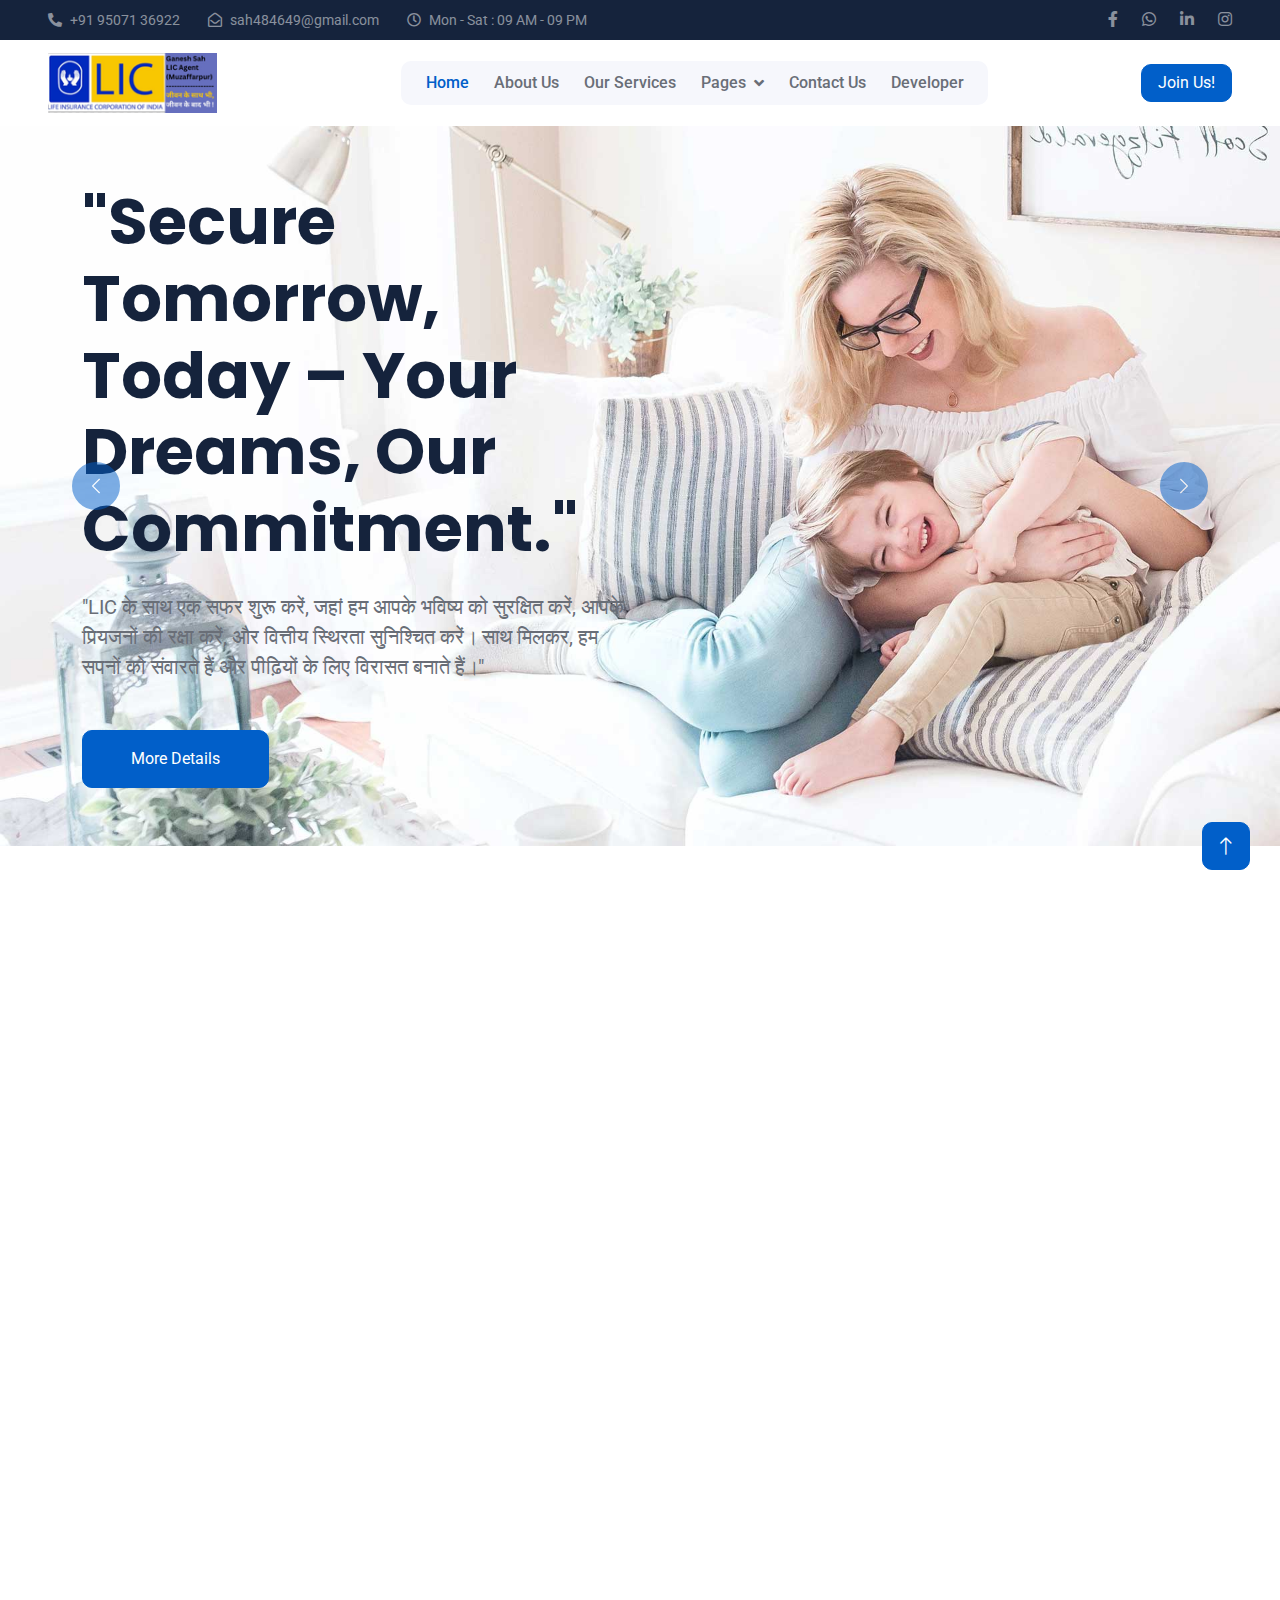
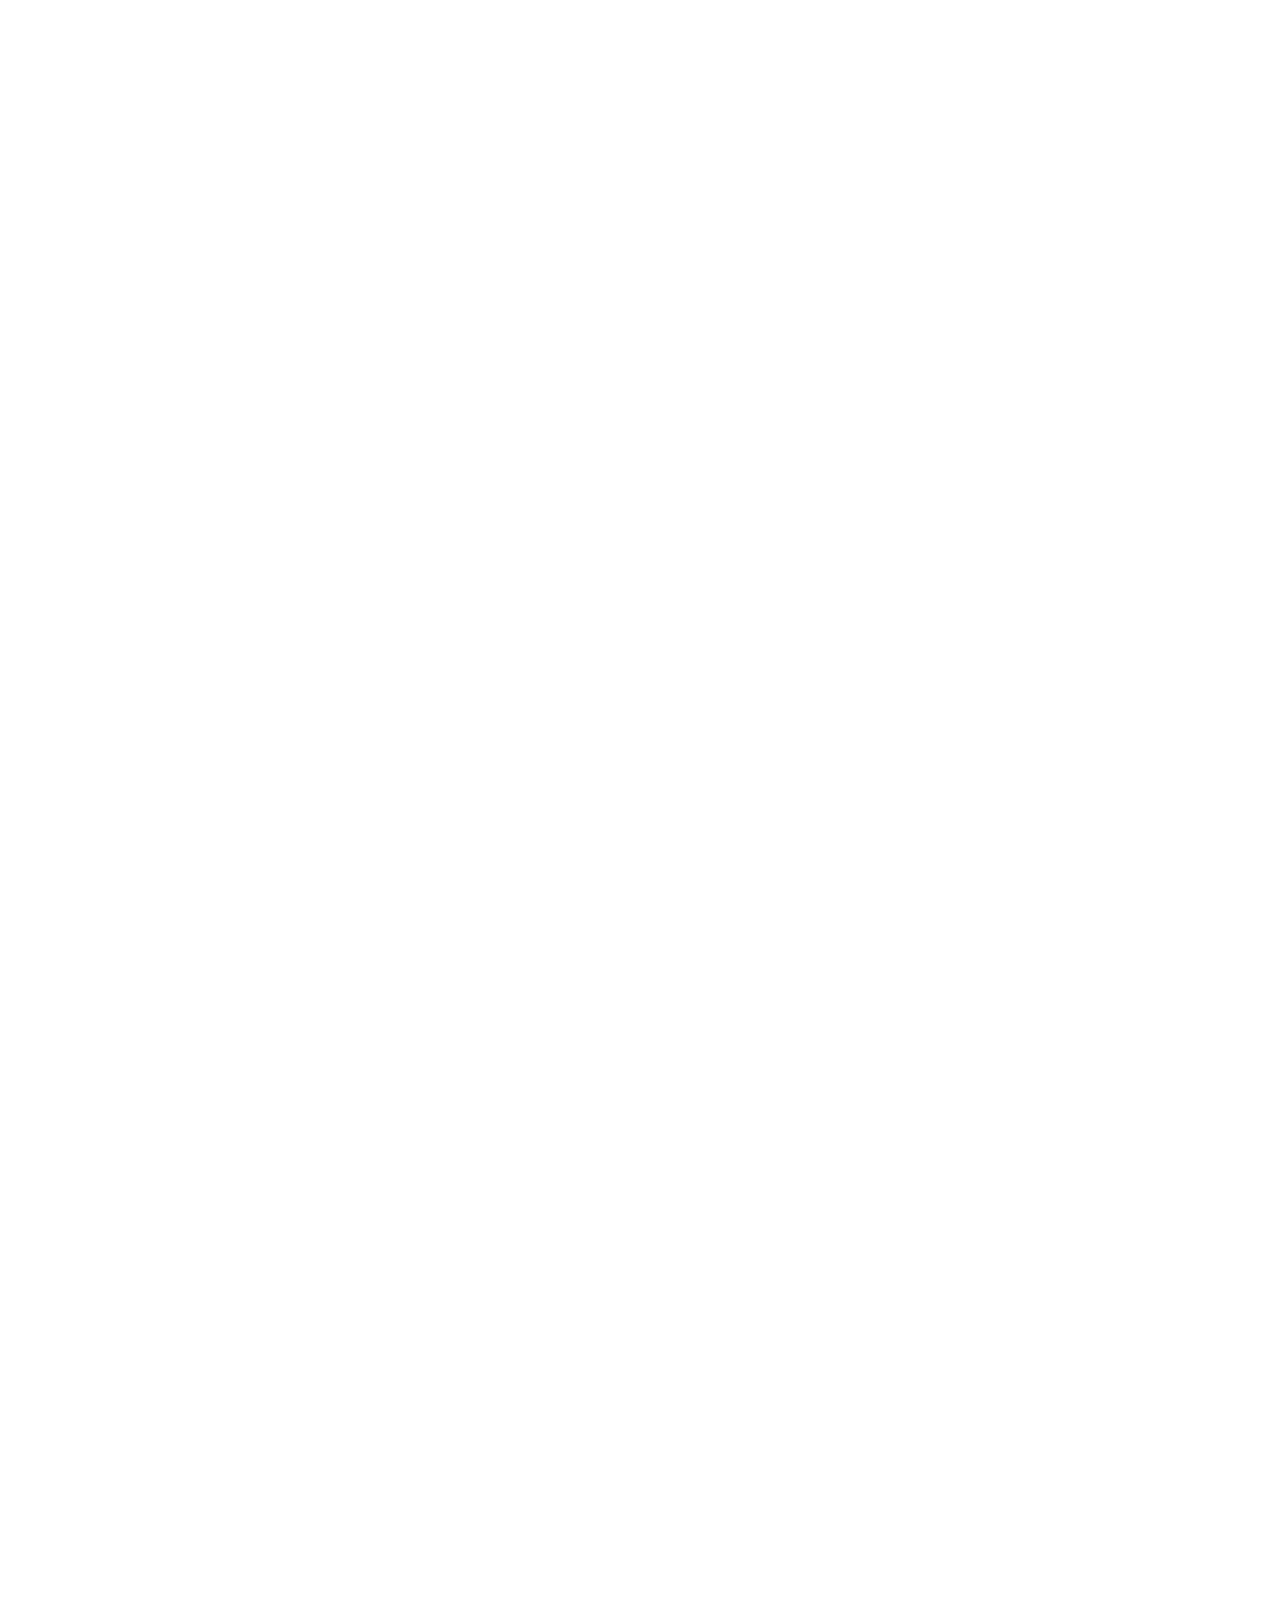
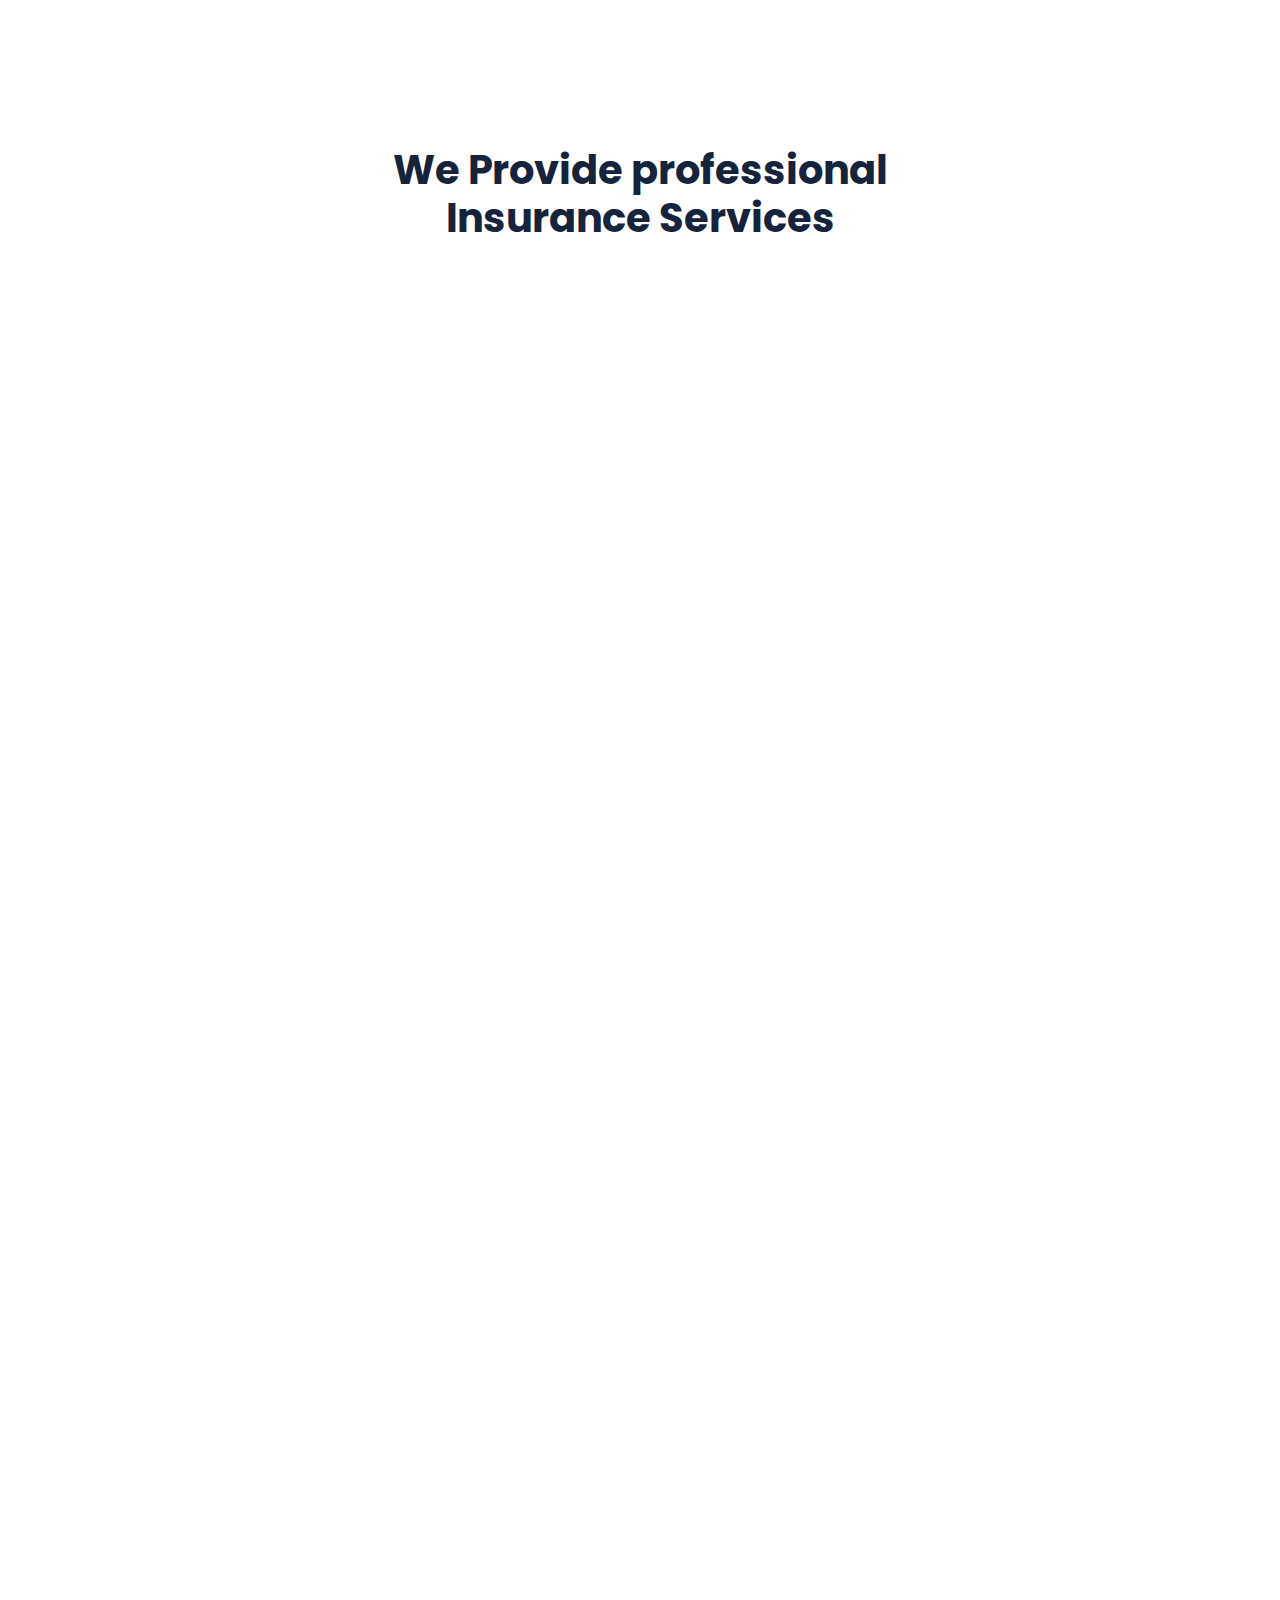
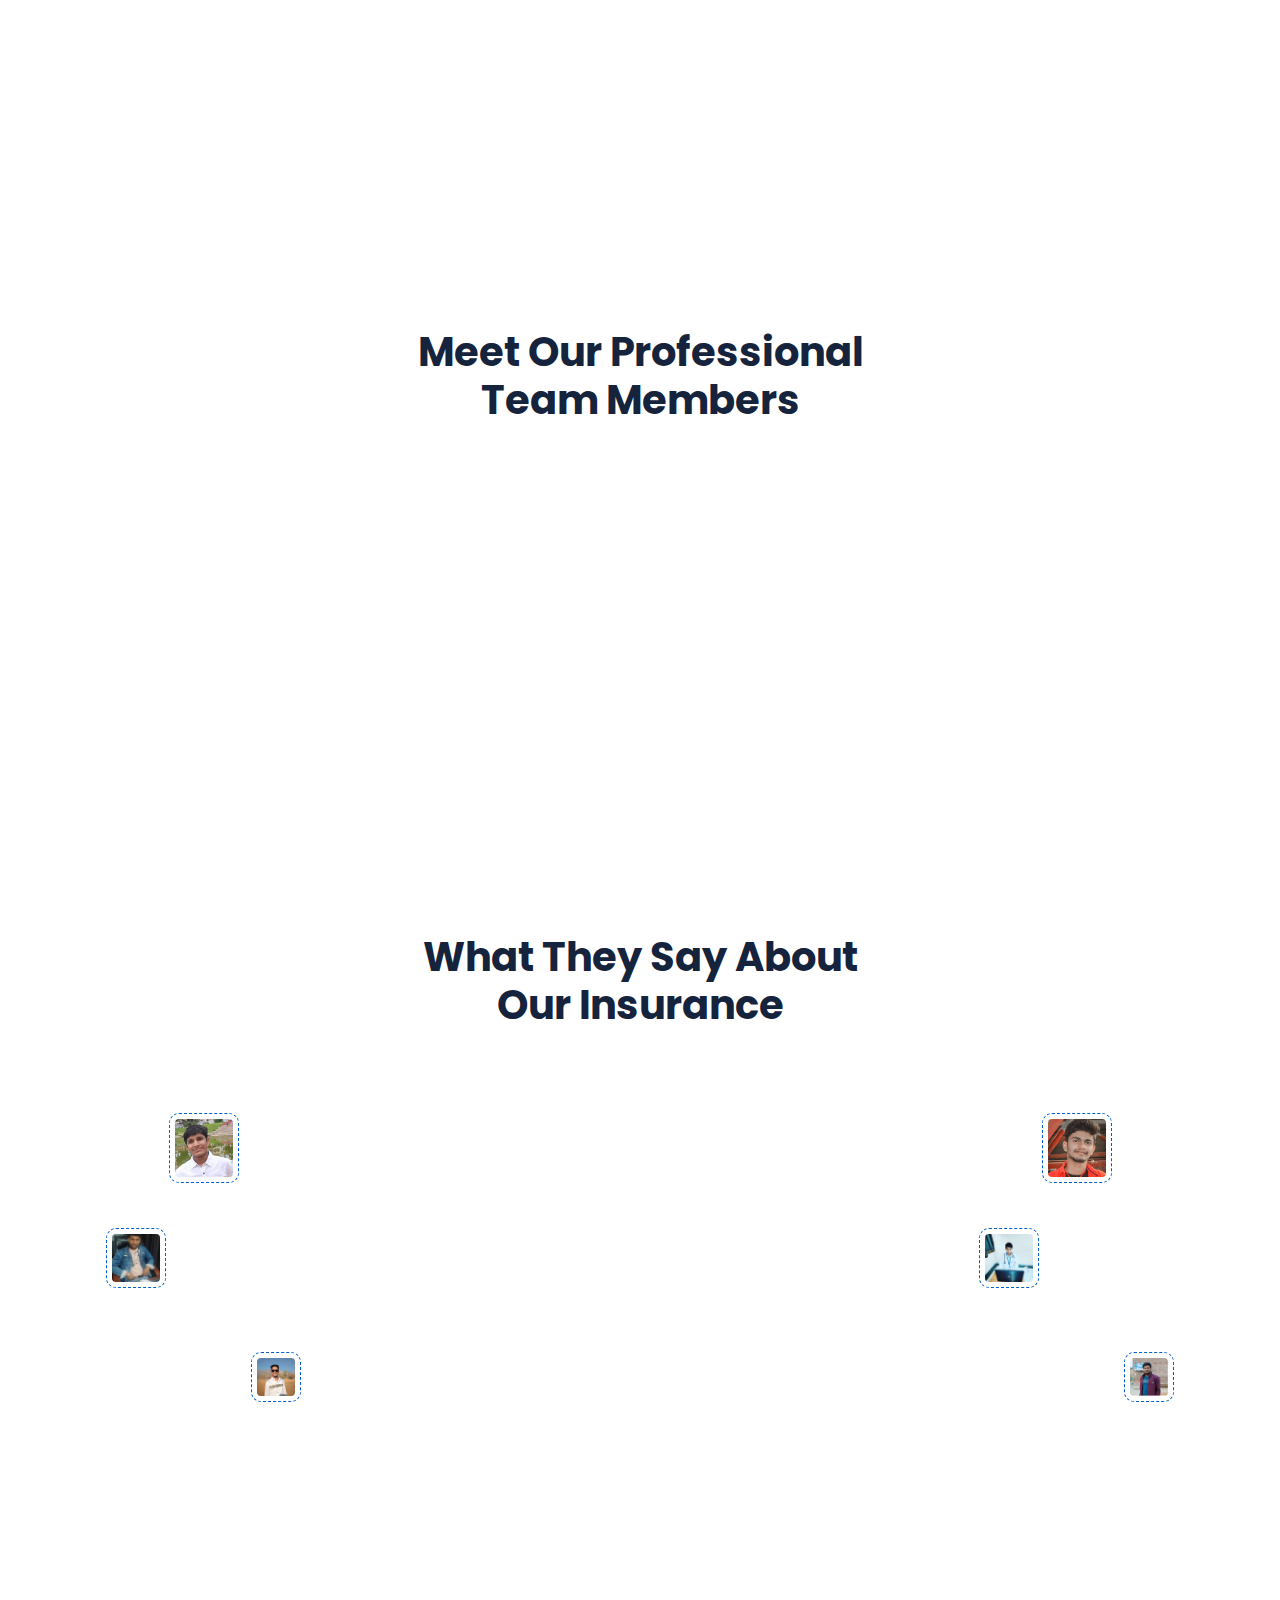
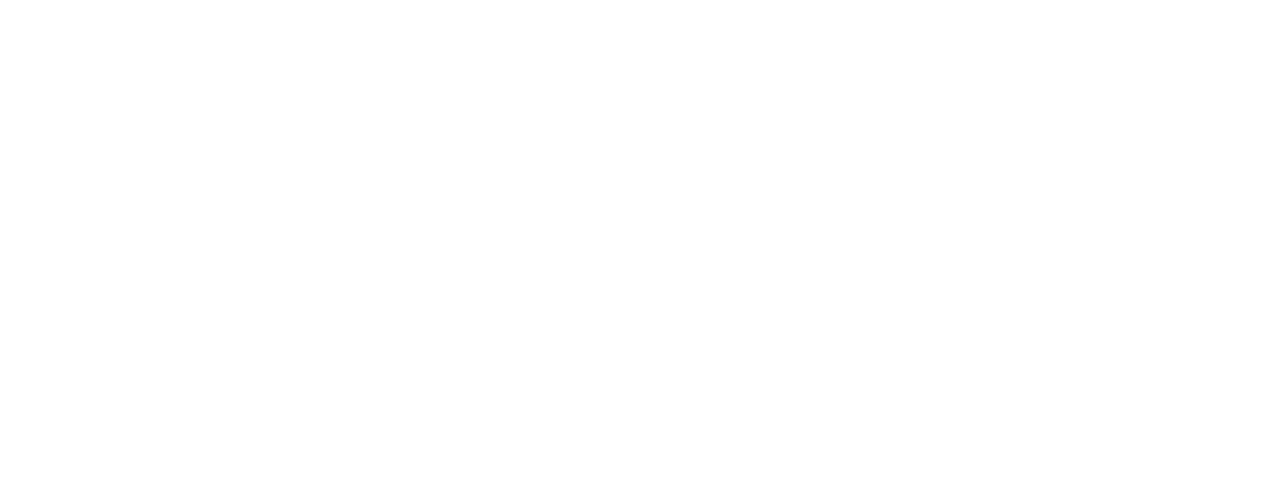
<file: index.html>
<!DOCTYPE html>
<html lang="en">
  <head>
    <meta charset="utf-8" />
    <title>LIC - Ganesh Sah</title>
    <link rel="icon" href="img/sah.png">
    <meta content="width=device-width, initial-scale=1.0" name="viewport" />
    <meta content="" name="keywords" />
    <meta content="" name="description" />

    <!-- Favicon -->
    <link href="img/favicon.ico" rel="icon" />

    <!-- Google Web Fonts -->
    <link rel="preconnect" href="https://fonts.googleapis.com" />
    <link rel="preconnect" href="https://fonts.gstatic.com" crossorigin />
    <link
      href="https://fonts.googleapis.com/css2?family=Roboto:wght@400;500&family=Poppins:wght@600;700&display=swap"
      rel="stylesheet"
    />

    <!-- Icon Font Stylesheet -->
    <link
      href="https://cdnjs.cloudflare.com/ajax/libs/font-awesome/5.10.0/css/all.min.css"
      rel="stylesheet"
    />
    <link
      href="https://cdn.jsdelivr.net/npm/bootstrap-icons@1.4.1/font/bootstrap-icons.css"
      rel="stylesheet"
    />

    <!-- Libraries Stylesheet -->
    <link href="lib/animate/animate.min.css" rel="stylesheet" />
    <link href="lib/owlcarousel/assets/owl.carousel.min.css" rel="stylesheet" />

    <!-- Customized Bootstrap Stylesheet -->
    <link href="css/bootstrap.min.css" rel="stylesheet" />

    <!-- Template Stylesheet -->
    <link href="css/style.css" rel="stylesheet" />
  </head>

  <body>
    <!-- Spinner Start -->
    <div
      id="spinner"
      class="show bg-white position-fixed translate-middle w-100 vh-100 top-50 start-50 d-flex align-items-center justify-content-center"
    >
      <div class="spinner-grow text-primary" role="status"></div>
    </div>
    <!-- Spinner End -->

    <!-- Topbar Start -->
    <div
      class="container-fluid bg-dark text-white-50 py-2 px-0 d-none d-lg-block"
    >
      <div class="row gx-0 align-items-center">
        <div class="col-lg-7 px-5 text-start">
          <div class="h-100 d-inline-flex align-items-center me-4">
            <small class="fa fa-phone-alt me-2"></small>
            <small>+91 95071 36922</small>
          </div>
          <div class="h-100 d-inline-flex align-items-center me-4">
            <small class="far fa-envelope-open me-2"></small>
            <small>sah484649@gmail.com</small>
          </div>
          <div class="h-100 d-inline-flex align-items-center me-4">
            <small class="far fa-clock me-2"></small>
            <small>Mon - Sat : 09 AM - 09 PM</small>
          </div>
        </div>
        <div class="col-lg-5 px-5 text-end">
          <div class="h-100 d-inline-flex align-items-center">
            <a class="text-white-50 ms-4" href="https://www.facebook.com/profile.php?id=100067825811943"
              ><i class="fab fa-facebook-f"></i
            ></a>
            <a class="text-white-50 ms-4" href="https://wa.link/1vqtf3"
              ><i class="fab fa-whatsapp"></i
            ></a>
            <a class="text-white-50 ms-4" href="https://wa.link/1vqtf3"
              ><i class="fab fa-linkedin-in"></i
            ></a>
            <a class="text-white-50 ms-4" href="https://www.instagram.com/ganeshsahadviser/"
              ><i class="fab fa-instagram"></i
            ></a>
          </div>
        </div>
      </div>
    </div>
    <!-- Topbar End -->

    <!-- Navbar Start -->
    <nav
      class="navbar navbar-expand-lg bg-white navbar-light sticky-top px-4 px-lg-5"
    >
      <a href="index.html" class="navbar-brand d-flex align-items-center">
        <h1 class="m-0">
          <img
            class="img-fluid me-3"
            src="img/icon/lic.png"
            alt=""
          />
        </h1>
      </a>
      <button
        type="button"
        class="navbar-toggler"
        data-bs-toggle="collapse"
        data-bs-target="#navbarCollapse"
      >
        <span class="navbar-toggler-icon"></span>
      </button>
      <div class="collapse navbar-collapse" id="navbarCollapse">
        <div class="navbar-nav mx-auto bg-light rounded pe-4 py-3 py-lg-0">
          <a href="index.html" class="nav-item nav-link active">Home</a>
          <a href="about.html" class="nav-item nav-link">About Us</a>
          <a href="service.html" class="nav-item nav-link">Our Services</a>
          <div class="nav-item dropdown">
            <a
              href="#"
              class="nav-link dropdown-toggle"
              data-bs-toggle="dropdown"
              >Pages</a
            >
            <div class="dropdown-menu bg-light border-0 m-0">
              <a href="feature.html" class="dropdown-item">Features</a>
              <a href="appointment.html" class="dropdown-item">Appointment</a>
              <a href="team.html" class="dropdown-item">Team Members</a>
              <a href="testimonial.html" class="dropdown-item">Testimonial</a>
              <a href="404.html" class="dropdown-item">404 Page</a>
            </div>
          </div>
          <a href="contact.html" class="nav-item nav-link">Contact Us</a>
          <a href="developer.html" class="nav-item nav-link">Developer</a>
        </div>
      </div>
      <a href="" class="btn btn-primary px-3 d-none d-lg-block">Join Us!</a>
    </nav>
    <!-- Navbar End -->

    <!-- Carousel Start -->
    <div class="container-fluid p-0 mb-5 wow fadeIn" data-wow-delay="0.1s">
      <div id="header-carousel" class="carousel slide" data-bs-ride="carousel">
        <div class="carousel-inner">
          <div class="carousel-item active">
            <img class="w-100" src="img/carousel-1.jpg" alt="Image" />
            <div class="carousel-caption">
              <div class="container">
                <div class="row">
                  <div class="col-12 col-lg-6">
                    <h1 class="display-3 text-dark mb-4 animated slideInDown">
                      "Secure Tomorrow, Today – Your Dreams, Our Commitment."
                    </h1>
                    <p class="fs-5 text-body mb-5">
                      "LIC के साथ एक सफर शुरू करें, जहां हम आपके भविष्य को सुरक्षित करें, 
                      आपके प्रियजनों की रक्षा करें, और वित्तीय स्थिरता सुनिश्चित करें। साथ मिलकर, 
                      हम सपनों को संवारते हैं और पीढ़ियों के लिए विरासत बनाते हैं।"
                    </p>
                    <a href="https://licindia.in/hi/know-your-life-insurance" class="btn btn-primary py-3 px-5"
                      >More Details</a
                    >
                  </div>
                </div>
              </div>
            </div>
          </div>
          <div class="carousel-item">
            <img class="w-100" src="img/carousel-2.jpg" alt="Image" />
            <div class="carousel-caption">
              <div class="container">
                <div class="row">
                  <div class="col-12 col-lg-6">
                    <h1 class="display-3 text-dark mb-4 animated slideInDown">
                      "Secure Tomorrow, Today – Your Dreams, Our Commitment."
                    </h1>
                    <p class="fs-5 text-body mb-5">
                      "LIC के साथ एक सफर शुरू करें, जहां हम आपके भविष्य को सुरक्षित करें, 
                      आपके प्रियजनों की रक्षा करें, और वित्तीय स्थिरता सुनिश्चित करें। साथ मिलकर, 
                      हम सपनों को संवारते हैं और पीढ़ियों के लिए विरासत बनाते हैं।"
                    </p>
                    <a href="https://licindia.in/hi/know-your-life-insurance" class="btn btn-primary py-3 px-5"
                      >More Details</a
                    >
                  </div>
                </div>
              </div>
            </div>
          </div>
          <div class="carousel-item">
            <img class="w-100" src="img/carousel-3.png" alt="Image" />
            <div class="carousel-caption">
              <div class="container">
                <div class="row">
                  <div class="col-12 col-lg-6">
                    <h1 class="display-3 text-dark mb-4 animated slideInDown">
                      "Secure Tomorrow, Today – Your Dreams, Our Commitment."
                    </h1>
                    <p class="fs-5 text-body mb-5">
                      "LIC के साथ एक सफर शुरू करें, जहां हम आपके भविष्य को सुरक्षित करें, 
                      आपके प्रियजनों की रक्षा करें, और वित्तीय स्थिरता सुनिश्चित करें। साथ मिलकर, 
                      हम सपनों को संवारते हैं और पीढ़ियों के लिए विरासत बनाते हैं।"
                    </p>
                    <a href="https://licindia.in/hi/know-your-life-insurance" class="btn btn-primary py-3 px-5"
                      >More Details</a
                    >
                  </div>
                </div>
              </div>
            </div>
          </div>
          <div class="carousel-item">
            <img class="w-100" src="img/carousel-4.png" alt="Image" />
            <div class="carousel-caption">
              <div class="container">
                <div class="row">
                  <div class="col-12 col-lg-6">
                    <h1 class="display-3 text-dark mb-4 animated slideInDown">
                      "Secure Tomorrow, Today – Your Dreams, Our Commitment."
                    </h1>
                    <p class="fs-5 text-body mb-5">
                      "LIC के साथ एक सफर शुरू करें, जहां हम आपके भविष्य को सुरक्षित करें, 
                      आपके प्रियजनों की रक्षा करें, और वित्तीय स्थिरता सुनिश्चित करें। साथ मिलकर, 
                      हम सपनों को संवारते हैं और पीढ़ियों के लिए विरासत बनाते हैं।"
                    </p>
                    <a href="https://licindia.in/hi/know-your-life-insurance" class="btn btn-primary py-3 px-5"
                      >More Details</a
                    >
                  </div>
                </div>
              </div>
            </div>
          </div>
          <div class="carousel-item">
            <img class="w-100" src="img/carousel-5.png" alt="Image" />
            <div class="carousel-caption">
              <div class="container">
                <div class="row">
                  <div class="col-12 col-lg-6">
                    <h1 class="display-3 text-dark mb-4 animated slideInDown">
                      "Secure Tomorrow, Today – Your Dreams, Our Commitment."
                    </h1>
                    <p class="fs-5 text-body mb-5">
                      "LIC के साथ एक सफर शुरू करें, जहां हम आपके भविष्य को सुरक्षित करें, 
                      आपके प्रियजनों की रक्षा करें, और वित्तीय स्थिरता सुनिश्चित करें। साथ मिलकर, 
                      हम सपनों को संवारते हैं और पीढ़ियों के लिए विरासत बनाते हैं।"
                    </p>
                    <a href="https://licindia.in/hi/know-your-life-insurance" class="btn btn-primary py-3 px-5"
                      >More Details</a
                    >
                  </div>
                </div>
              </div>
            </div>
          </div>
        </div>
        <button
          class="carousel-control-prev"
          type="button"
          data-bs-target="#header-carousel"
          data-bs-slide="prev"
        >
          <span class="carousel-control-prev-icon" aria-hidden="true"></span>
          <span class="visually-hidden">Previous</span>
        </button>
        <button
          class="carousel-control-next"
          type="button"
          data-bs-target="#header-carousel"
          data-bs-slide="next"
        >
          <span class="carousel-control-next-icon" aria-hidden="true"></span>
          <span class="visually-hidden">Next</span>
        </button>
      </div>
    </div>
    <!-- Carousel End -->

    <!-- About Start -->
    <div class="container-xxl py-5">
      <div class="container">
        <div class="row g-5">
          <div class="col-lg-6 wow fadeInUp" data-wow-delay="0.1s">
            <div
              class="position-relative overflow-hidden rounded ps-5 pt-5 h-100"
              style="min-height: 400px"
            >
              <img
                class="position-absolute w-100 h-150"
                src="img/licjii.jpeg"
                alt=""
                style="object-fit: cover"
              />
            </div>
          </div>
          <div class="col-lg-6 wow fadeInUp" data-wow-delay="0.5s">
            <div class="h-100">
              <h1 class="display-6 mb-5">
                "हम यहां हैं, आपके साथ सुरक्षा की खोज में मदद करने के लिए। आपके भविष्य को सुरक्षित करना ही हमारा संकल्प है।"
              </h1>
              <p class="fs-5 text-primary mb-4">
                "LIC के साथ एक नया सफर शुरू करें, जहां हम आपके भविष्य को न केवल सुरक्षित करें, बल्कि उसे उज्जवल और स्थिर बनाएं। 
                आपके प्रियजनों की सुरक्षा हमारी प्राथमिकता है, और वित्तीय स्थिरता की दिशा में हर कदम पर हम आपके साथ हैं। जीवन के हर मोड़ पर, 
                आपके सपनों को साकार करने और एक ऐसी विरासत बनाने में हम आपका सहयोग करेंगे, जो आने वाली पीढ़ियों तक कायम रहे। 
                LIC – आपका भरोसेमंद साथी, आज और हमेशा।"
              </p>
              <div class="row g-4 mb-4">
                <div class="col-sm-6">
                  <div class="d-flex align-items-center">
                    <img
                      class="flex-shrink-0 me-3"
                      src="img/icon/icon-04-primary.png"
                      alt=""
                    />
                    <h5 class="mb-0">Flexible Insurance Plans</h5>
                  </div>
                </div>
                <div class="col-sm-6">
                  <div class="d-flex align-items-center">
                    <img
                      class="flex-shrink-0 me-3"
                      src="img/icon/icon-03-primary.png"
                      alt=""
                    />
                    <h5 class="mb-0">Money Back Guarantee</h5>
                  </div>
                </div>
              </div>
              <p class="mb-4">
                "लचीलें बीमा योजनाएँ और मनी बैक गारंटी – LIC के साथ सुरक्षित भविष्य बनाएं। 
                आपकी जरूरतों के अनुसार कवरेज चुनें और समय-समय पर धन प्राप्त करें। 
                हम आपके सपनों को साकार करने और वित्तीय स्थिरता सुनिश्चित करने में आपका साथ देंगे। 
                LIC: आपका भरोसेमंद साथी!"
              </p>
              <div class="border-top mt-4 pt-4">
                <div class="d-flex align-items-center">
                  <img
                    class="flex-shrink-0 rounded-circle me-3"
                    src="img/sah.png"
                    alt=""
                  />
                  <h5 class="mb-0">Call Us: +91 95259 86178</h5>
                </div>
              </div>
            </div>
          </div>
        </div>
      </div>
    </div>
    <!-- About End -->

    <!-- Facts Start -->
    <div class="container-fluid overflow-hidden my-5 px-lg-0">
      <div class="container facts px-lg-0">
        <div class="row g-0 mx-lg-0">
          <div class="col-lg-6 facts-text wow fadeIn" data-wow-delay="0.1s">
            <div class="h-100 px-4 ps-lg-0">
              <h1 class="text-white mb-4">For Individuals And Organisations</h1>
              <p class="text-light mb-5">
                "लचीलें बीमा योजनाएँ और मनी बैक गारंटी – LIC के साथ व्यक्तियों और संगठनों का 
                सुरक्षित भविष्य। अपनी आवश्यकताओं के अनुसार कवरेज चुनें और समय-समय पर धन 
                वापस पाएं। LIC आपके सपनों और वित्तीय स्थिरता की गारंटी देता है। LIC: आपका 
                और आपके संगठन का भरोसेमंद साथी!"
              </p>
              <a href="https://licindia.in/" class="align-self-start btn btn-secondary py-3 px-5"
                >More Details</a
              >
            </div>
          </div>
          <div class="col-lg-6 facts-counter wow fadeIn" data-wow-delay="0.5s">
            <div class="h-100 px-4 pe-lg-0">
              <div class="row g-5">
                <div class="col-sm-6">
                  <h1 class="display-5" data-toggle="counter-up">10000</h1>
                  <p class="fs-5 text-primary">Happy Clients</p>
                </div>
                <div class="col-sm-6">
                  <h1 class="display-5" data-toggle="counter-up">1000</h1>
                  <p class="fs-5 text-primary">Projects Succeed</p>
                </div>
                <div class="col-sm-6">
                  <h1 class="display-5" data-toggle="counter-up">150</h1>
                  <p class="fs-5 text-primary">Awards Achieved</p>
                </div>
                <div class="col-sm-6">
                  <h1 class="display-5" data-toggle="counter-up">50</h1>
                  <p class="fs-5 text-primary">Team Members</p>
                </div>
              </div>
            </div>
          </div>
        </div>
      </div>
    </div>
    <!-- Facts End -->

    <!-- Features Start -->
    <div class="container-xxl py-5">
      <div class="container">
        <div class="row g-5">
          <div class="col-lg-6 wow fadeInUp" data-wow-delay="0.1s">
            <h1 class="display-6 mb-5">Few Reasons Why People Choosing Us!</h1>
            <p class="mb-4">
              <ul>
                <li><b>Heritage of Trust:</b> LIC का 65+ सालों का भरोसा और विश्वास, जिससे हर परिवार को मिलती है complete सुरक्षा।</li>
                <li><b>Flexible Plans for Everyone:</b> Whether you're planning for your family or business, LIC के पास हर जरूरत के लिए perfect insurance solution है।</li>
                <li><b>Money-Back Guarantee: </b>रक्षा के साथ, समय-समय पर guaranteed returns, ensuring financial peace of mind.</li>
                <li><b>Vast Network: </b>पूरे भारत में सबसे बड़ा नेटवर्क और accessibility – LIC is everywhere you need us.</li>
                <li><b>Strong Claim Settlement Ratio:</b> LIC का excellent claim settlement track record ensures कि आपका पैसा सुरक्षित हाथों में है।</li>
                <li><b>Strong Customer Support: </b>हमारे dedicated agents और customer support team हर कदम पर आपकी सहायता के लिए हैं।</li>
              </ul>
            </p>
            <div class="row g-3">
              <div class="col-sm-6 wow fadeIn" data-wow-delay="0.1s">
                <div class="bg-light rounded h-100 p-3">
                  <div
                    class="bg-white d-flex flex-column justify-content-center text-center rounded h-100 py-4 px-3"
                  >
                    <img
                      class="align-self-center mb-3"
                      src="img/icon/icon-06-primary.png"
                      alt=""
                    />
                    <h5 class="mb-0">Save Money</h5>
                  </div>
                </div>
              </div>
              <div class="col-sm-6 wow fadeIn" data-wow-delay="0.2s">
                <div class="bg-light rounded h-100 p-3">
                  <div
                    class="bg-white d-flex flex-column justify-content-center text-center rounded py-4 px-3"
                  >
                    <img
                      class="align-self-center mb-3"
                      src="img/icon/icon-03-primary.png"
                      alt=""
                    />
                    <h5 class="mb-0">Trusted Legacy</h5>
                  </div>
                </div>
              </div>
              <div class="col-sm-6 wow fadeIn" data-wow-delay="0.3s">
                <div class="bg-light rounded h-100 p-3">
                  <div
                    class="bg-white d-flex flex-column justify-content-center text-center rounded py-4 px-3"
                  >
                    <img
                      class="align-self-center mb-3"
                      src="img/icon/icon-04-primary.png"
                      alt=""
                    />
                    <h5 class="mb-0">High Claim Settlement Ratio</h5>
                  </div>
                </div>
              </div>
              <div class="col-sm-6 wow fadeIn" data-wow-delay="0.4s">
                <div class="bg-light rounded h-100 p-3">
                  <div
                    class="bg-white d-flex flex-column justify-content-center text-center rounded h-100 py-4 px-3"
                  >
                    <img
                      class="align-self-center mb-3"
                      src="img/icon/icon-07-primary.png"
                      alt=""
                    />
                    <h5 class="mb-0">Money-Back Guarantee</h5>
                  </div>
                </div>
              </div>
            </div>
          </div>
          <div class="col-lg-6 wow fadeInUp" data-wow-delay="0.5s">
            <div
              class="position-relative rounded overflow-hidden h-100"
              style="min-height: 400px"
            >
              <img
                class="position-absolute w-100 h-150"
                src="img/licjiii.jpeg"
                alt=""
                style="object-fit: cover"
              />
            </div>
          </div>
        </div>
      </div>
    </div>
    <!-- Features End -->

    <!-- Service Start -->
    <div class="container-xxl py-5">
      <div class="container">
        <div class="text-center mx-auto" style="max-width: 500px">
          <h1 class="display-6 mb-5">
            We Provide professional Insurance Services
          </h1>
        </div>
        <div class="row g-4 justify-content-center">
          <div class="col-lg-4 col-md-6 wow fadeInUp" data-wow-delay="0.1s">
            <div class="service-item rounded h-100 p-5">
              <div class="d-flex align-items-center ms-n5 mb-4">
                <div
                  class="service-icon flex-shrink-0 bg-primary rounded-end me-4"
                >
                  <img
                    class="img-fluid"
                    src="img/icon/icon-10-light.png"
                    alt=""
                  />
                </div>
                <h4 class="mb-0">Life Insurance <br>(जीवन बीमा)</h4>
              </div>
              <p class="mb-4">
                जीवन बीमा एक ऐसा अनुबंध है जिसमें बीमाधारक की मृत्यु के बाद उसके परिवार को वित्तीय सुरक्षा प्रदान की जाती है। 
                यह बीमा व्यक्ति की अचानक मृत्यु की स्थिति में उसके परिवार को आर्थिक सहायता देता है।
              </p>
              <a class="btn btn-light px-3" href="https://licindia.in/web/guest/objectives-of-lic">Read More</a>
            </div>
          </div>
          <div class="col-lg-4 col-md-6 wow fadeInUp" data-wow-delay="0.3s">
            <div class="service-item rounded h-100 p-5">
              <div class="d-flex align-items-center ms-n5 mb-4">
                <div
                  class="service-icon flex-shrink-0 bg-primary rounded-end me-4"
                >
                  <img
                    class="img-fluid"
                    src="img/icon/icon-01-light.png"
                    alt=""
                  />
                </div>
                <h4 class="mb-0">Health Insurance <br>(स्वास्थ्य बीमा)</h4>
              </div>
              <p class="mb-4">
                स्वास्थ्य बीमा चिकित्सा खर्चों को कवर करता है। 
                इसके तहत बीमित व्यक्ति को बीमारी या दुर्घटना के कारण अस्पताल में भर्ती होने, इलाज, और दवाइयों पर होने वाले खर्च का लाभ मिलता है।
              </p>
              <a class="btn btn-light px-3" href="https://licindia.in/health-plans">Read More</a>
            </div>
          </div>
          <div class="col-lg-4 col-md-6 wow fadeInUp" data-wow-delay="0.5s">
            <div class="service-item rounded h-100 p-5">
              <div class="d-flex align-items-center ms-n5 mb-4">
                <div
                  class="service-icon flex-shrink-0 bg-primary rounded-end me-4"
                >
                  <img
                    class="img-fluid"
                    src="img/icon/icon-05-light.png"
                    alt=""
                  />
                </div>
                <h4 class="mb-0">Home Insurance <br>(गृह बीमा)</h4>
              </div>
              <p class="mb-4">
                गृह बीमा आपके घर को प्राकृतिक आपदाओं, आग, चोरी या अन्य संभावित खतरों से होने वाले नुकसान से सुरक्षा प्रदान करता है। 
                यह बीमा आपके घर और उसमें मौजूद कीमती सामान की सुरक्षा सुनिश्चित करता है।
              </p>
              <a class="btn btn-light px-3" href="https://licindia.in/insurance-plan">Read More</a>
            </div>
          </div>
          <div class="col-lg-4 col-md-6 wow fadeInUp" data-wow-delay="0.1s">
            <div class="service-item rounded h-100 p-5">
              <div class="d-flex align-items-center ms-n5 mb-4">
                <div
                  class="service-icon flex-shrink-0 bg-primary rounded-end me-4"
                >
                  <img
                    class="img-fluid"
                    src="img/icon/icon-08-light.png"
                    alt=""
                  />
                </div>
                <h4 class="mb-0">Vehicle Insurance <br>(वाहन बीमा)</h4>
              </div>
              <p class="mb-4">
                वाहन बीमा आपकी कार, बाइक या अन्य वाहनों को दुर्घटनाओं, चोरी, और प्राकृतिक आपदाओं से सुरक्षा प्रदान करता है। 
                यह बीमा तृतीय पक्ष देयता, वाहन की मरम्मत और चिकित्सा खर्चों को कवर करता है।
              </p>
              <a class="btn btn-light px-3" href="https://licindia.in/insurance-plan">Read More</a>
            </div>
          </div>
          <div class="col-lg-4 col-md-6 wow fadeInUp" data-wow-delay="0.3s">
            <div class="service-item rounded h-100 p-5">
              <div class="d-flex align-items-center ms-n5 mb-4">
                <div
                  class="service-icon flex-shrink-0 bg-primary rounded-end me-4"
                >
                  <img
                    class="img-fluid"
                    src="img/icon/icon-07-light.png"
                    alt=""
                  />
                </div>
                <h4 class="mb-0">Business Insurance <br>(व्यवसाय बीमा)</h4>
              </div>
              <p class="mb-4">
                व्यवसाय बीमा आपके बिजनेस को वित्तीय जोखिमों, चोरी, आग, और कानूनी देयताओं से सुरक्षा देता है। 
                यह बीमा व्यापारिक संपत्ति, उत्पाद, और कर्मचारियों के लिए भी सुरक्षा प्रदान करता है।
              </p>
              <a class="btn btn-light px-3" href="https://licindia.in/insurance-plan">Read More</a>
            </div>
          </div>
          <div class="col-lg-4 col-md-6 wow fadeInUp" data-wow-delay="0.5s">
            <div class="service-item rounded h-100 p-5">
              <div class="d-flex align-items-center ms-n5 mb-4">
                <div
                  class="service-icon flex-shrink-0 bg-primary rounded-end me-4"
                >
                  <img
                    class="img-fluid"
                    src="img/icon/icon-06-light.png"
                    alt=""
                  />
                </div>
                <h4 class="mb-0">Property Insurance <br>(संपति बीमा)</h4>
              </div>
              <p class="mb-4">
                संपत्ति बीमा आपकी अचल संपत्ति जैसे घर, दुकान, या जमीन को आग, 
                बाढ़, भूकंप, या अन्य आपदाओं से होने वाले नुकसान से बचाता है। 
                यह आपके निवेश को सुरक्षित रखने का एक महत्वपूर्ण साधन है।
              </p>
              <a class="btn btn-light px-3" href="https://licindia.in/insurance-plan">Read More</a>
            </div>
          </div>
        </div>
      </div>
    </div>
    <!-- Service End -->

    <!-- Appointment Start -->
<div
class="container-fluid appointment my-5 py-5 wow fadeIn"
data-wow-delay="0.1s"
>
<div class="container py-5">
  <div class="row g-5">
    <div class="col-lg-6 wow fadeIn" data-wow-delay="0.3s">
      <h1 class="display-6 text-white mb-5">
        We're Award Winning Insurance Company
      </h1>
      <p class="text-white mb-5">
        हम एक पुरस्कार विजेता बीमा कंपनी हैं, जो आपके विश्वास और संतुष्टि के लिए समर्पित है। 
        हमारी उत्कृष्ट सेवाएँ और उच्चतम मानकों का पालन करते हुए, 
        हमने ग्राहकों की जरूरतों को पूरा करने में अपनी पहचान बनाई है। 
        आपके साथ एक सुरक्षित और समृद्ध भविष्य की ओर कदम बढ़ा रहे हैं।
      </p>
      <div class="bg-white rounded p-3">
        <div class="d-flex align-items-center bg-primary rounded p-3">
          <img
            class="flex-shrink-0 rounded-circle me-3"
            src="img/sah.png"
            alt=""
          />
          <h5 class="text-white mb-0">Call Us: +91 95259 86178</h5>
        </div>
      </div>
    </div>
    <div class="col-lg-6 wow fadeIn" data-wow-delay="0.5s">
      <div class="bg-white rounded p-5">
        <form action="https://api.web3forms.com/submit" method="POST">
          <input type="hidden" name="access_key" value="46caca3d-cbdc-41b8-8763-7ab84fa9a003" />

          <div class="row g-3">
            <div class="col-sm-6">
              <div class="form-floating">
                <input
                  type="text"
                  class="form-control"
                  id="gname"
                  name="name"
                  placeholder="Your Name"
                  required
                />
                <label for="gname">Your Name</label>
              </div>
            </div>
            <div class="col-sm-6">
              <div class="form-floating">
                <input
                  type="email"
                  class="form-control"
                  id="gmail"
                  name="email"
                  placeholder="Your Email"
                  required
                />
                <label for="gmail">Your Email</label>
              </div>
            </div>
            <div class="col-sm-6">
              <div class="form-floating">
                <input
                  type="text"
                  class="form-control"
                  id="cname"
                  name="mobile"
                  placeholder="Your Mobile"
                  required
                />
                <label for="cname">Your Mobile</label>
              </div>
            </div>
            <div class="col-sm-6">
              <div class="form-floating">
                <input
                  type="text"
                  class="form-control"
                  id="cage"
                  name="service_type"
                  placeholder="Service Type"
                  required
                />
                <label for="cage">Service Type</label>
              </div>
            </div>
            <div class="col-12">
              <div class="form-floating">
                <textarea
                  class="form-control"
                  placeholder="Leave a message here"
                  id="message"
                  name="message"
                  style="height: 80px"
                  required
                ></textarea>
                <label for="message">Message</label>
              </div>
            </div>
            <div class="col-12">
              <button class="btn btn-primary py-3 px-5" type="submit">
                Get Appointment
              </button>
            </div>
          </div>
        </form>
      </div>
    </div>
  </div>
</div>
</div>
<!-- Appointment End -->


    <!-- Team Start -->
    <div class="container-xxl py-5">
      <div class="container">
        <div class="text-center mx-auto" style="max-width: 500px">
          <h1 class="display-6 mb-5">Meet Our Professional Team Members</h1>
        </div>
        <div class="row g-4">
          <div class="col-lg-3 col-md-6 wow fadeInUp" data-wow-delay="0.1s">
            <div class="team-item rounded">
              <img class="img-fluid" src="img/assManager.png" alt="" />
              <div class="text-center p-4">
                <h5>Ganesh Sah</h5>
                <span>Senior LIC Consultant </span>
              </div>
              <div class="team-text text-center bg-white p-4">
                <h5>Ganesh Sah</h5>
                <p>Senior LIC Consultant</p>
                <div class="d-flex justify-content-center">
                  <a class="btn btn-square btn-light m-1" href="https://wa.link/1vqtf3"
                    ><i class="fab fa-twitter"></i
                  ></a>
                  <a class="btn btn-square me-1" href="https://www.facebook.com/profile.php?id=100067825811943"
                  ><i class="fab fa-facebook-f"></i
                  ></a>
                  <a class="btn btn-square me-1" href="https://wa.link/1vqtf3"
                  ><i class="fab fa-whatsapp"></i
                  ></a>
                  <a class="btn btn-square btn-light m-1" href="https://www.instagram.com/ganeshsahadviser/"
                    ><i class="fab fa-instagram"></i
                  ></a>
                </div>
              </div>
            </div>
          </div>
          <div class="col-lg-3 col-md-6 wow fadeInUp" data-wow-delay="0.3s">
            <div class="team-item rounded">
              <img class="img-fluid" src="img/pdo.png" alt="" />
              <div class="text-center p-4">
                <h5>Pragya Pathak</h5>
                <span>LIC PDO at PDO</span>
              </div>
              <div class="team-text text-center bg-white p-4">
                <h5>Pragya Pathak</h5>
                <p>LIC PDO at PDO</p>
                <div class="d-flex justify-content-center">
                  <a class="btn btn-square btn-light m-1" href=""
                    ><i class="fab fa-twitter"></i
                  ></a>
                  <a class="btn btn-square btn-light m-1" href=""
                    ><i class="fab fa-facebook-f"></i
                  ></a>
                  <a class="btn btn-square btn-light m-1" href=""
                    ><i class="fab fa-youtube"></i
                  ></a>
                  <a class="btn btn-square btn-light m-1" href=""
                    ><i class="fab fa-linkedin-in"></i
                  ></a>
                </div>
              </div>
            </div>
          </div>
          <div class="col-lg-3 col-md-6 wow fadeInUp" data-wow-delay="0.5s">
            <div class="team-item rounded">
              <img class="img-fluid" src="img/licdev.png" alt="" />
              <div class="text-center p-4">
                <h5>Kumar Harsh</h5>
                <span>Development Officer at LIC</span>
              </div>
              <div class="team-text text-center bg-white p-4">
                <h5>Kumar Harsh</h5>
                <p>Development Officer at LIC</p>
                <div class="d-flex justify-content-center">
                  <a class="btn btn-square btn-light m-1" href=""
                    ><i class="fab fa-twitter"></i
                  ></a>
                  <a class="btn btn-square btn-light m-1" href=""
                    ><i class="fab fa-facebook-f"></i
                  ></a>
                  <a class="btn btn-square btn-light m-1" href=""
                    ><i class="fab fa-youtube"></i
                  ></a>
                  <a class="btn btn-square btn-light m-1" href=""
                    ><i class="fab fa-linkedin-in"></i
                  ></a>
                </div>
              </div>
            </div>
          </div>
          <div class="col-lg-3 col-md-6 wow fadeInUp" data-wow-delay="0.7s">
            <div class="team-item rounded">
              <img class="img-fluid" src="img/dev.png" alt="" />
              <div class="text-center p-4">
                <h5>Er. Pankaj Gupta</h5>
                <span>Technical Developer</span>
              </div>
              <div class="team-text text-center bg-white p-4">
                <h5>Er. Pankaj Gupta</h5>
                <p>Technical Developer</p>
                <div class="d-flex justify-content-center">
                  <a class="btn btn-square btn-light m-1" href="dsfsd"
                    ><i class="fab fa-twitter"></i
                  ></a>
                  <a class="btn btn-square btn-light m-1" href=""
                    ><i class="fab fa-facebook-f"></i
                  ></a>
                  <a class="btn btn-square btn-light m-1" href=""
                    ><i class="fab fa-youtube"></i
                  ></a>
                  <a class="btn btn-square btn-light m-1" href=""
                    ><i class="fab fa-linkedin-in"></i
                  ></a>
                </div>
              </div>
            </div>
          </div>
        </div>
      </div>
    </div>
    <!-- Team End -->

    <!-- Testimonial Start -->
    <div class="container-xxl py-5">
      <div class="container">
        <div class="text-center mx-auto" style="max-width: 500px">
          <h1 class="display-6 mb-5">What They Say About Our Insurance</h1>
        </div>
        <div class="row g-5">
          <div class="col-lg-3 d-none d-lg-block">
            <div class="testimonial-left h-100">
              <img
                class="img-fluid animated pulse infinite"
                src="img/bimal.png"
                alt=""
              />
              <img
                class="img-fluid animated pulse infinite"
                src="img/druv.png"
                alt=""
              />
              <img
                class="img-fluid animated pulse infinite"
                src="img/lk.png"
                alt=""
              />
            </div>
          </div>
          <div class="col-lg-6 wow fadeIn" data-wow-delay="0.5s">
            <div class="owl-carousel testimonial-carousel">
              <div class="testimonial-item text-center">
                <img
                  class="img-fluid rounded mx-auto mb-4"
                  src="img/gk.png"
                  alt=""
                />
                <p class="fs-5">
                  <b>विश्वसनीय मार्गदर्शन:</b> कई ग्राहक गणेश साह की सलाह को 
                  भरोसेमंद मानते हैं और उनकी अनुशंसाओं पर विश्वास करते हैं, 
                  जो उनके वित्तीय लक्ष्यों और आवश्यकताओं के अनुरूप होती हैं।
                </p>
                <h5>Gonu Sah</h5>
                <span>Business-Man</span>
              </div>
              <div class="testimonial-item text-center">
                <img
                  class="img-fluid rounded mx-auto mb-4"
                  src="img/sr.png"
                  alt=""
                />
                <p class="fs-5">
                  <b>व्यक्तिगत समर्थन:</b> गणेश हर ग्राहक की व्यक्तिगत परिस्थितियों को 
                  समझने में समय देते हैं, जिससे उन्हें ग्राहक की जरूरतों के अनुसार 
                  बीमा विकल्प प्रदान करने में मदद मिलती है और ग्राहक निर्णय लेने 
                  में शामिल महसूस करते हैं।
                </p>
                <h5>Shravan Ray</h5>
                <span>Worker</span>
              </div>
              <div class="testimonial-item text-center">
                <img
                  class="img-fluid rounded mx-auto mb-4"
                  src="img/ravish.png"
                  alt=""
                />
                <p class="fs-5">
                  <b>पारदर्शी और जानकार:</b> ग्राहक उनके LIC उत्पादों के गहरे ज्ञान की 
                  सराहना करते हैं और उनके द्वारा दी गई स्पष्ट और सरल व्याख्याओं की भी, 
                  जो बीमा प्रक्रिया को समझना आसान बनाती है।
                </p>
                <h5>Ravish Yadav</h5>
                <span>Corporative</span>
              </div>
            </div>
          </div>
          <div class="col-lg-3 d-none d-lg-block">
            <div class="testimonial-right h-100">
              <img
                class="img-fluid animated pulse infinite"
                src="img/rk.png"
                alt=""
              />
              <img
                class="img-fluid animated pulse infinite"
                src="img/vk.png"
                alt=""
              />
              <img
                class="img-fluid animated pulse infinite"
                src="img/saket.png"
                alt=""
              />
            </div>
          </div>
        </div>
      </div>
    </div>
    <!-- Testimonial End -->

    <!-- Footer Start -->
    <div
      class="container-fluid bg-dark footer mt-5 pt-5 wow fadeIn"
      data-wow-delay="0.1s"
    >
      <div class="container py-5">
        <div class="row g-5">
          <div class="col-lg-3 col-md-6">
            <h1 class="text-white mb-4">
              <img
                class="img-fluid me-3"
                src="img/icon/lic.png"
                alt=""
              />
            </h1>
            <p>
              गणेश साह, एक LIC इंडिया कंसल्टेंट के रूप में, 
              ग्राहकों को सुरक्षित और सूचित वित्तीय निर्णय लेने में 
              मदद करने के प्रति पूरी तरह से समर्पित हैं। वह ग्राहक 
              की जरूरतों को प्राथमिकता देते हुए, उन्हें सुरक्षा और 
              दीर्घकालिक लाभ प्रदान करने वाले बीमा समाधान प्रदान करते हैं।
            </p>
            <div class="d-flex pt-2">
              <a class="btn btn-square me-1" href="https://wa.link/1vqtf3"
                ><i class="fab fa-twitter"></i
              ></a>
              <a class="btn btn-square me-1" href="https://www.facebook.com/profile.php?id=100067825811943"
                ><i class="fab fa-facebook-f"></i
              ></a>
              <a class="btn btn-square me-1" href="https://wa.link/1vqtf3"
                ><i class="fab fa-whatsapp"></i
              ></a>
              <a class="btn btn-square me-0" href="https://www.instagram.com/ganeshsahadviser/"
                ><i class="fab fa-instagram"></i
              ></a>
            </div>
          </div>
          <div class="col-lg-3 col-md-6">
            <h5 class="text-light mb-4">Address</h5>
            <p>
              <i class="fa fa-map-marker-alt me-3"></i>NH527C मेन रोड बकोरी टोल नियर कतरौल बाज़ार, महिसौथा, पुपरी, सीतामढ़ी, बिहार-843318
            </p>
            <p><i class="fa fa-phone-alt me-3"></i>+91 95071 36922</p>
            <p><i class="fa fa-envelope me-3"></i>sah484649@gmail.com</p>
          </div>
          <div class="col-lg-3 col-md-6">
            <h5 class="text-light mb-4">Quick Links</h5>
            <a class="btn btn-link" href="about.html">About Us</a>
            <a class="btn btn-link" href="contact.html">Contact Us</a>
            <a class="btn btn-link" href="service.html">Our Services</a>
            <a class="btn btn-link" href="">Terms & Condition</a>
            <a class="btn btn-link" href="contact.html">Support</a>
          </div>
          <div class="col-lg-3 col-md-6">
            <h5 class="text-light mb-4">Newsletter</h5>
            <p>नये सूचनाये एवम् नये बिमा के अपडेट पाने के लिए हमें ईमेल करे |</p>
            <div class="position-relative mx-auto" style="max-width: 400px">
              <input
                class="form-control bg-transparent w-100 py-3 ps-4 pe-5"
                type="text"
                placeholder="Your email"
              />
              <button
                type="button"
                class="btn btn-secondary py-2 position-absolute top-0 end-0 mt-2 me-2"
              >
                Subscribe
              </button>
            </div>
          </div>
        </div>
      </div>
      <div class="container-fluid copyright">
        <div class="container">
          <div class="row">
            <div class="col-md-6 text-center text-md-start mb-3 mb-md-0">
              &copy; <a href="#">Ganesh Sah - LIC Agent</a>, All Right Reserved.
            </div>
            <div class="col-md-6 text-center text-md-end">
              <!--/*** This template is free as long as you keep the footer author’s credit link/attribution link/backlink. If you'd like to use the template without the footer author’s credit link/attribution link/backlink, you can purchase the Credit Removal License from "https://htmlcodex.com/credit-removal". Thank you for your support. ***/-->
              Designed By <a href="https://mackystech.vercel.app/">Macky's Tech</a>
              <br />Distributed By:
              <a href="https://mackystech.vercel.app/contact.html" target="_blank">Contact Macky's Tech</a>
            </div>
          </div>
        </div>
      </div>
    </div>
    <!-- Footer End -->

    <!-- Back to Top -->
    <a href="#" class="btn btn-lg btn-primary btn-lg-square back-to-top"
      ><i class="bi bi-arrow-up"></i
    ></a>

    <!-- JavaScript Libraries -->
    <script src="https://code.jquery.com/jquery-3.4.1.min.js"></script>
    <script src="https://cdn.jsdelivr.net/npm/bootstrap@5.0.0/dist/js/bootstrap.bundle.min.js"></script>
    <script src="lib/wow/wow.min.js"></script>
    <script src="lib/easing/easing.min.js"></script>
    <script src="lib/waypoints/waypoints.min.js"></script>
    <script src="lib/owlcarousel/owl.carousel.min.js"></script>
    <script src="lib/counterup/counterup.min.js"></script>

    <!-- Template Javascript -->
    <script src="js/main.js"></script>
  </body>
</html>
</file>
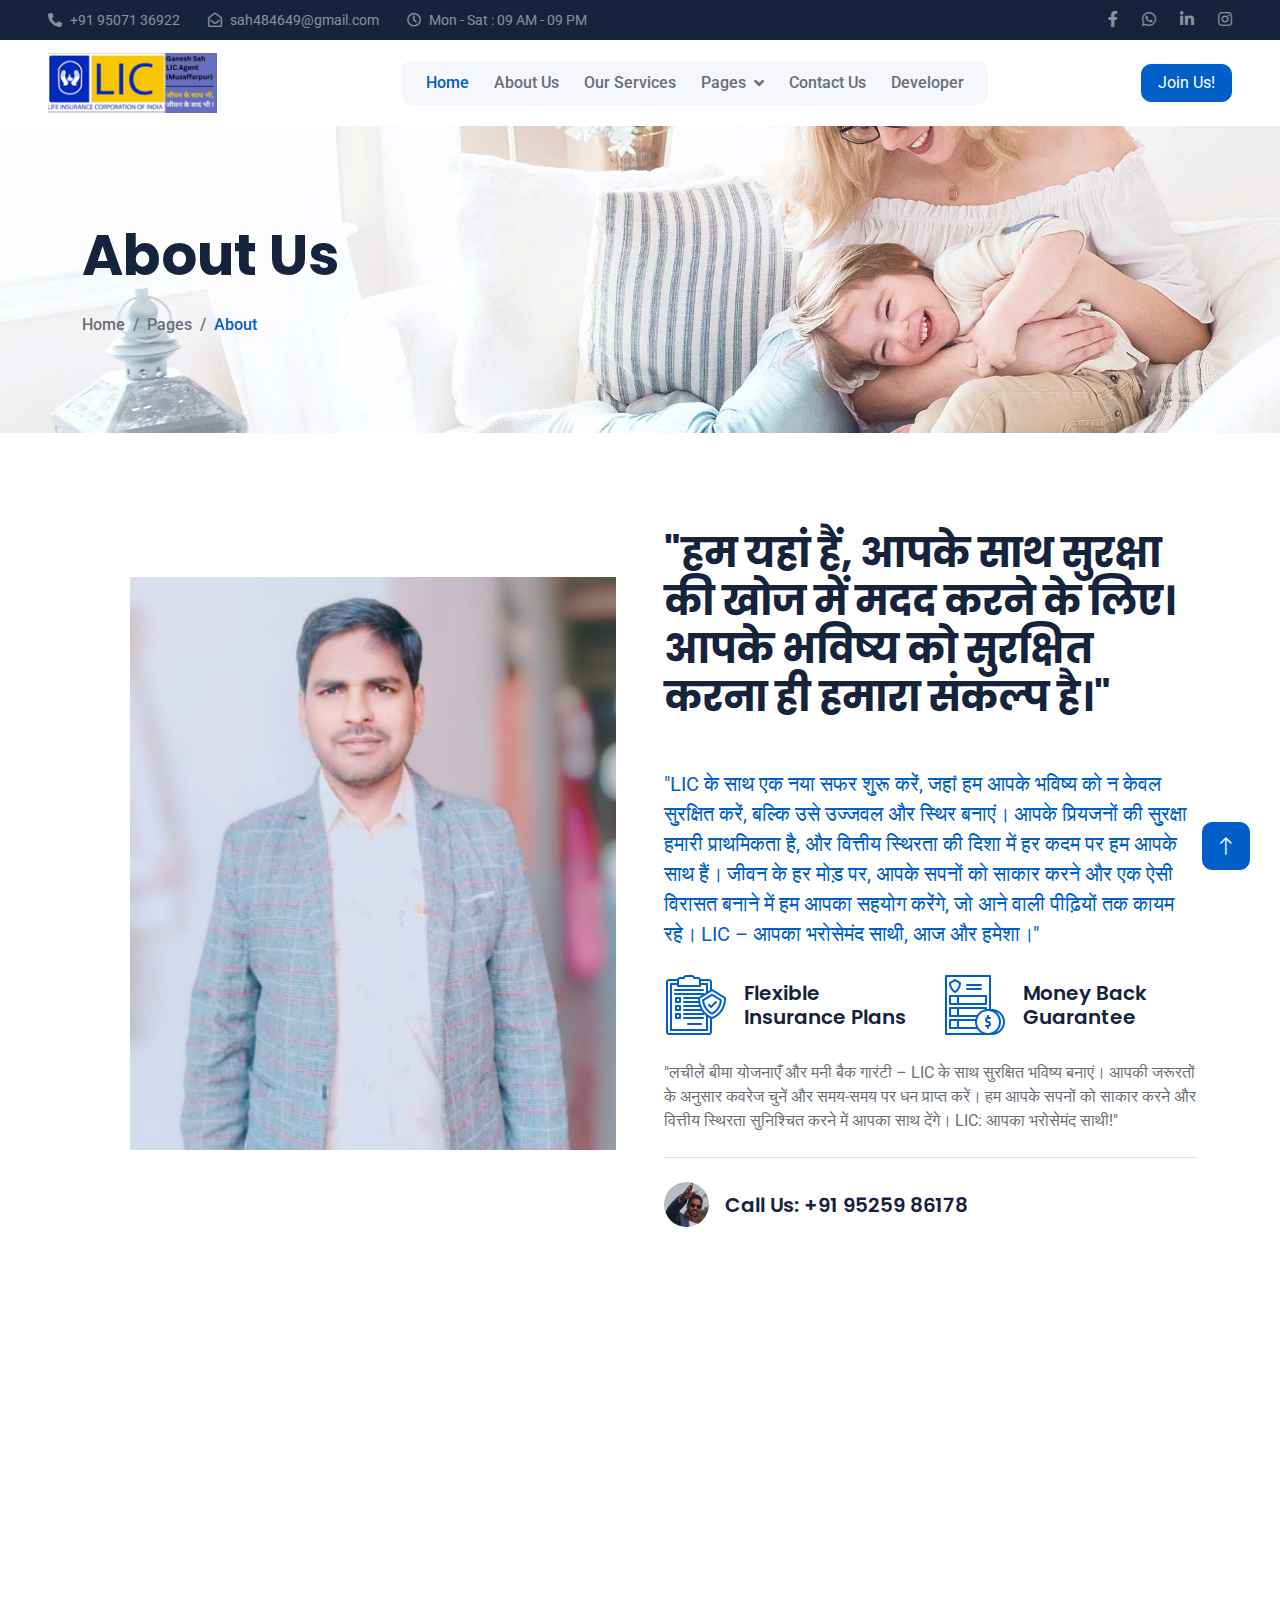
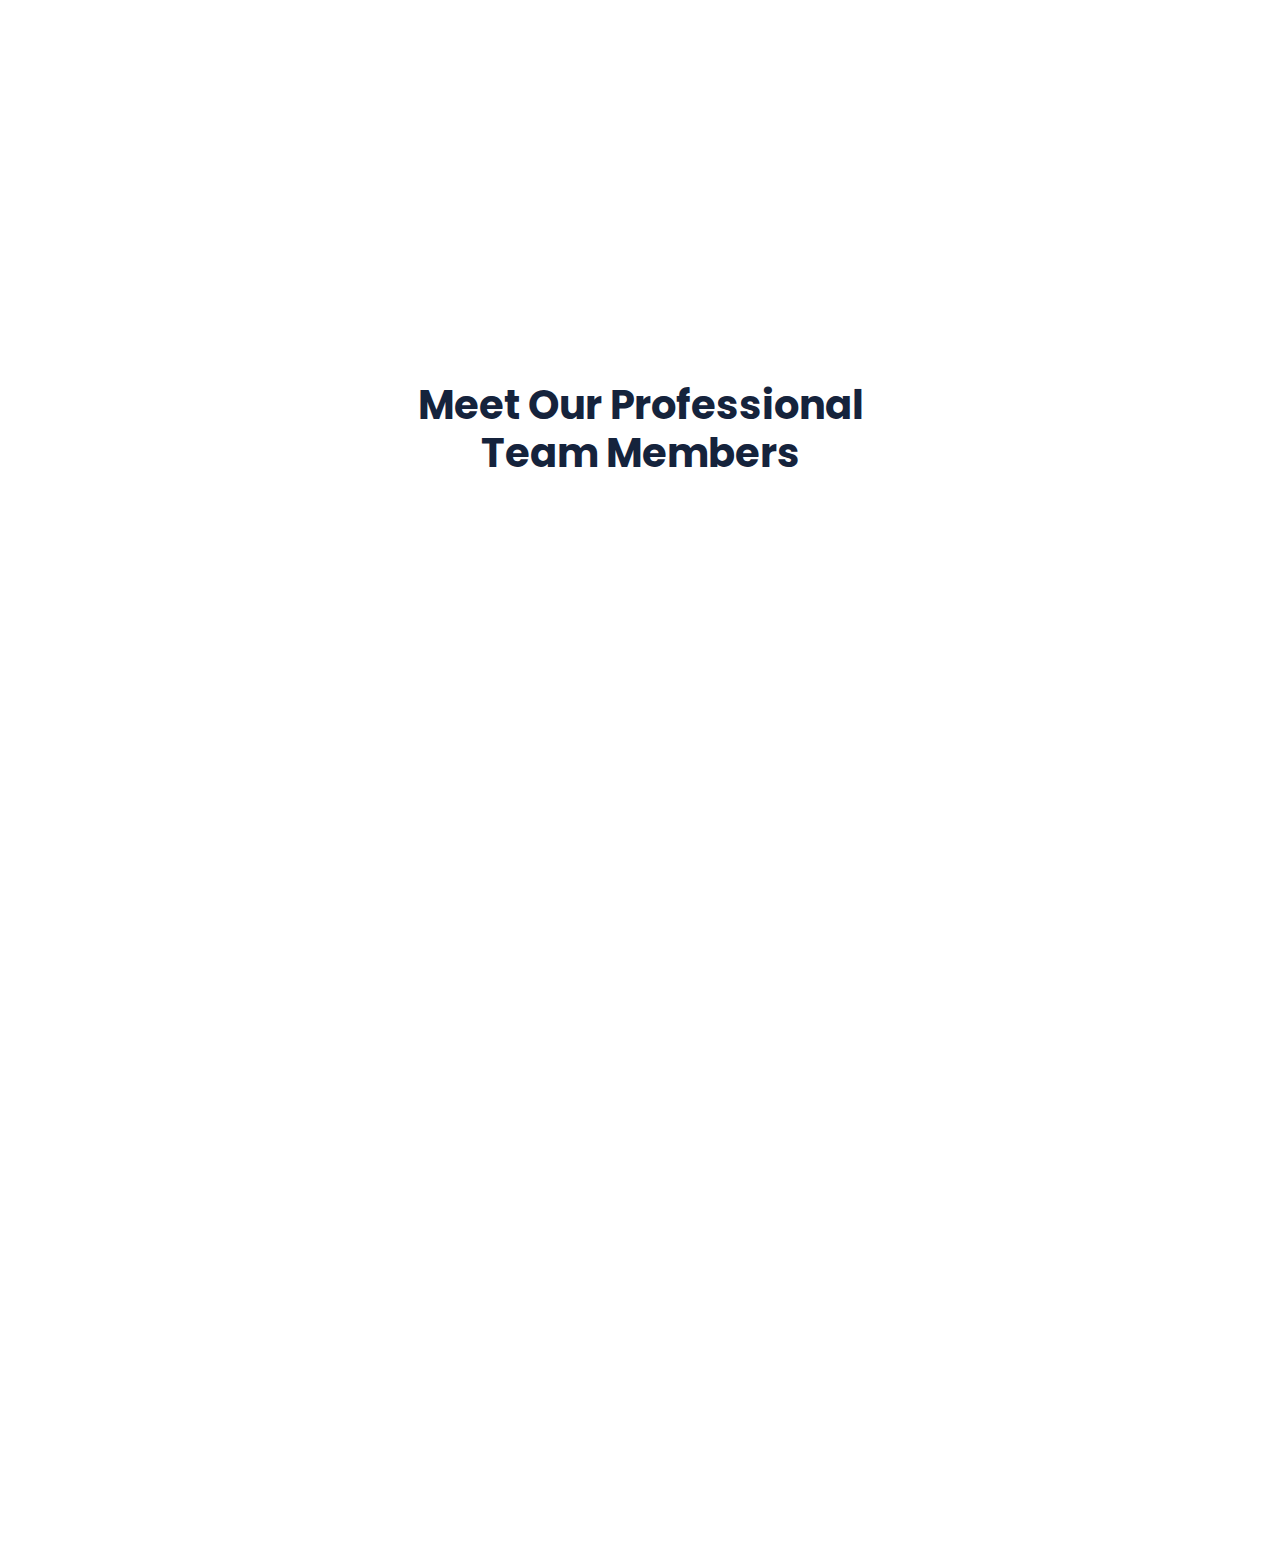
<file: about.html>
<!DOCTYPE html>
<html lang="en">
  <head>
    <meta charset="utf-8" />
    <title>LIC - Ganesh Sah</title>
    <meta content="width=device-width, initial-scale=1.0" name="viewport" />
    <meta content="" name="keywords" />
    <meta content="" name="description" />

    <!-- Favicon -->
    <link href="img/favicon.ico" rel="icon" />

    <!-- Google Web Fonts -->
    <link rel="preconnect" href="https://fonts.googleapis.com" />
    <link rel="preconnect" href="https://fonts.gstatic.com" crossorigin />
    <link
      href="https://fonts.googleapis.com/css2?family=Roboto:wght@400;500&family=Poppins:wght@600;700&display=swap"
      rel="stylesheet"
    />

    <!-- Icon Font Stylesheet -->
    <link   
      href="https://cdnjs.cloudflare.com/ajax/libs/font-awesome/5.10.0/css/all.min.css"
      rel="stylesheet"
    />
    <link
      href="https://cdn.jsdelivr.net/npm/bootstrap-icons@1.4.1/font/bootstrap-icons.css"
      rel="stylesheet"
    />

    <!-- Libraries Stylesheet -->
    <link href="lib/animate/animate.min.css" rel="stylesheet" />
    <link href="lib/owlcarousel/assets/owl.carousel.min.css" rel="stylesheet" />

    <!-- Customized Bootstrap Stylesheet -->
    <link href="css/bootstrap.min.css" rel="stylesheet" />

    <!-- Template Stylesheet -->
    <link href="css/style.css" rel="stylesheet" />
  </head>

  <body>
    <!-- Spinner Start -->
    <div
      id="spinner"
      class="show bg-white position-fixed translate-middle w-100 vh-100 top-50 start-50 d-flex align-items-center justify-content-center"
    >
      <div class="spinner-grow text-primary" role="status"></div>
    </div>
    <!-- Spinner End -->

    <!-- Topbar Start -->
    <div
      class="container-fluid bg-dark text-white-50 py-2 px-0 d-none d-lg-block"
    >
      <div class="row gx-0 align-items-center">
        <div class="col-lg-7 px-5 text-start">
          <div class="h-100 d-inline-flex align-items-center me-4">
            <small class="fa fa-phone-alt me-2"></small>
            <small>+91 95071 36922</small>
          </div>
          <div class="h-100 d-inline-flex align-items-center me-4">
            <small class="far fa-envelope-open me-2"></small>
            <small>sah484649@gmail.com</small>
          </div>
          <div class="h-100 d-inline-flex align-items-center me-4">
            <small class="far fa-clock me-2"></small>
            <small>Mon - Sat : 09 AM - 09 PM</small>
          </div>
        </div>
        <div class="col-lg-5 px-5 text-end">
          <div class="h-100 d-inline-flex align-items-center">
            <a class="text-white-50 ms-4" href="https://www.facebook.com/profile.php?id=100067825811943"
              ><i class="fab fa-facebook-f"></i
            ></a>
            <a class="text-white-50 ms-4" href="https://wa.link/1vqtf3"
              ><i class="fab fa-whatsapp"></i
            ></a>
            <a class="text-white-50 ms-4" href="https://wa.link/1vqtf3"
              ><i class="fab fa-linkedin-in"></i
            ></a>
            <a class="text-white-50 ms-4" href="https://www.instagram.com/ganeshsahadviser/"
              ><i class="fab fa-instagram"></i
            ></a>
          </div>
        </div>
      </div>
    </div>
    <!-- Topbar End -->

    <!-- Navbar Start -->
    <nav
      class="navbar navbar-expand-lg bg-white navbar-light sticky-top px-4 px-lg-5"
    >
      <a href="index.html" class="navbar-brand d-flex align-items-center">
        <h1 class="m-0">
          <img
            class="img-fluid me-3"
            src="img/icon/lic.png"
            alt=""
          />
        </h1>
      </a>
      <button
        type="button"
        class="navbar-toggler"
        data-bs-toggle="collapse"
        data-bs-target="#navbarCollapse"
      >
        <span class="navbar-toggler-icon"></span>
      </button>
      <div class="collapse navbar-collapse" id="navbarCollapse">
        <div class="navbar-nav mx-auto bg-light rounded pe-4 py-3 py-lg-0">
          <a href="index.html" class="nav-item nav-link active">Home</a>
          <a href="about.html" class="nav-item nav-link">About Us</a>
          <a href="service.html" class="nav-item nav-link">Our Services</a>
          <div class="nav-item dropdown">
            <a
              href="#"
              class="nav-link dropdown-toggle"
              data-bs-toggle="dropdown"
              >Pages</a
            >
            <div class="dropdown-menu bg-light border-0 m-0">
              <a href="feature.html" class="dropdown-item">Features</a>
              <a href="appointment.html" class="dropdown-item">Appointment</a>
              <a href="team.html" class="dropdown-item">Team Members</a>
              <a href="testimonial.html" class="dropdown-item">Testimonial</a>
              <a href="404.html" class="dropdown-item">404 Page</a>
            </div>
          </div>
          <a href="contact.html" class="nav-item nav-link">Contact Us</a>
          <a href="developer.html" class="nav-item nav-link">Developer</a>
        </div>
      </div>
      <a href="" class="btn btn-primary px-3 d-none d-lg-block">Join Us!</a>
    </nav>
    <!-- Navbar End -->

    <!-- Page Header Start -->
    <div
      class="container-fluid page-header py-5 mb-5 wow fadeIn"
      data-wow-delay="0.1s"
    >
      <div class="container py-5">
        <h1 class="display-4 animated slideInDown mb-4">About Us</h1>
        <nav aria-label="breadcrumb animated slideInDown">
          <ol class="breadcrumb mb-0">
            <li class="breadcrumb-item"><a href="#">Home</a></li>
            <li class="breadcrumb-item"><a href="#">Pages</a></li>
            <li class="breadcrumb-item active" aria-current="page">About</li>
          </ol>
        </nav>
      </div>
    </div>
    <!-- Page Header End -->

    <!-- About Start -->
    <div class="container-xxl py-5">
      <div class="container">
        <div class="row g-5">
          <div class="col-lg-6 wow fadeInUp" data-wow-delay="0.1s">
            <div
              class="position-relative overflow-hidden rounded ps-5 pt-5 h-100"
              style="min-height: 400px"
            >
              <img
                class="position-absolute w-100 h-150"
                src="img/licjii.jpeg"
                alt=""
                style="object-fit: cover"
              />
            </div>
          </div>
          <div class="col-lg-6 wow fadeInUp" data-wow-delay="0.5s">
            <div class="h-100">
              <h1 class="display-6 mb-5">
                "हम यहां हैं, आपके साथ सुरक्षा की खोज में मदद करने के लिए। आपके भविष्य को सुरक्षित करना ही हमारा संकल्प है।"
              </h1>
              <p class="fs-5 text-primary mb-4">
                "LIC के साथ एक नया सफर शुरू करें, जहां हम आपके भविष्य को न केवल सुरक्षित करें, बल्कि उसे उज्जवल और स्थिर बनाएं। 
                आपके प्रियजनों की सुरक्षा हमारी प्राथमिकता है, और वित्तीय स्थिरता की दिशा में हर कदम पर हम आपके साथ हैं। जीवन के हर मोड़ पर, 
                आपके सपनों को साकार करने और एक ऐसी विरासत बनाने में हम आपका सहयोग करेंगे, जो आने वाली पीढ़ियों तक कायम रहे। 
                LIC – आपका भरोसेमंद साथी, आज और हमेशा।"
              </p>
              <div class="row g-4 mb-4">
                <div class="col-sm-6">
                  <div class="d-flex align-items-center">
                    <img
                      class="flex-shrink-0 me-3"
                      src="img/icon/icon-04-primary.png"
                      alt=""
                    />
                    <h5 class="mb-0">Flexible Insurance Plans</h5>
                  </div>
                </div>
                <div class="col-sm-6">
                  <div class="d-flex align-items-center">
                    <img
                      class="flex-shrink-0 me-3"
                      src="img/icon/icon-03-primary.png"
                      alt=""
                    />
                    <h5 class="mb-0">Money Back Guarantee</h5>
                  </div>
                </div>
              </div>
              <p class="mb-4">
                "लचीलें बीमा योजनाएँ और मनी बैक गारंटी – LIC के साथ सुरक्षित भविष्य बनाएं। 
                आपकी जरूरतों के अनुसार कवरेज चुनें और समय-समय पर धन प्राप्त करें। 
                हम आपके सपनों को साकार करने और वित्तीय स्थिरता सुनिश्चित करने में आपका साथ देंगे। 
                LIC: आपका भरोसेमंद साथी!"
              </p>
              <div class="border-top mt-4 pt-4">
                <div class="d-flex align-items-center">
                  <img
                    class="flex-shrink-0 rounded-circle me-3"
                    src="img/sah.png"
                    alt=""
                  />
                  <h5 class="mb-0">Call Us: +91 95259 86178</h5>
                </div>
              </div>
            </div>
          </div>
        </div>
      </div>
    </div>
    <!-- About End -->

    <!-- Facts Start -->
    <div class="container-fluid overflow-hidden my-5 px-lg-0">
      <div class="container facts px-lg-0">
        <div class="row g-0 mx-lg-0">
          <div class="col-lg-6 facts-text wow fadeIn" data-wow-delay="0.1s">
            <div class="h-100 px-4 ps-lg-0">
              <h1 class="text-white mb-4">For Individuals And Organisations</h1>
              <p class="text-light mb-5">
                "लचीलें बीमा योजनाएँ और मनी बैक गारंटी – LIC के साथ व्यक्तियों और संगठनों का 
                सुरक्षित भविष्य। अपनी आवश्यकताओं के अनुसार कवरेज चुनें और समय-समय पर धन 
                वापस पाएं। LIC आपके सपनों और वित्तीय स्थिरता की गारंटी देता है। LIC: आपका 
                और आपके संगठन का भरोसेमंद साथी!"
              </p>
              <a href="https://licindia.in/" class="align-self-start btn btn-secondary py-3 px-5"
                >More Details</a
              >
            </div>
          </div>
          <div class="col-lg-6 facts-counter wow fadeIn" data-wow-delay="0.5s">
            <div class="h-100 px-4 pe-lg-0">
              <div class="row g-5">
                <div class="col-sm-6">
                  <h1 class="display-5" data-toggle="counter-up">10000</h1>
                  <p class="fs-5 text-primary">Happy Clients</p>
                </div>
                <div class="col-sm-6">
                  <h1 class="display-5" data-toggle="counter-up">1000</h1>
                  <p class="fs-5 text-primary">Projects Succeed</p>
                </div>
                <div class="col-sm-6">
                  <h1 class="display-5" data-toggle="counter-up">150</h1>
                  <p class="fs-5 text-primary">Awards Achieved</p>
                </div>
                <div class="col-sm-6">
                  <h1 class="display-5" data-toggle="counter-up">50</h1>
                  <p class="fs-5 text-primary">Team Members</p>
                </div>
              </div>
            </div>
          </div>
        </div>
      </div>
    </div>
    <!-- Facts End -->

    <!-- Team Start -->
    <div class="container-xxl py-5">
      <div class="container">
        <div class="text-center mx-auto" style="max-width: 500px">
          <h1 class="display-6 mb-5">Meet Our Professional Team Members</h1>
        </div>
        <div class="row g-4">
          <div class="col-lg-3 col-md-6 wow fadeInUp" data-wow-delay="0.1s">
            <div class="team-item rounded">
              <img class="img-fluid" src="img/assManager.png" alt="" />
              <div class="text-center p-4">
                <h5>Ganesh Sah</h5>
                <span>Senior LIC Consultant </span>
              </div>
              <div class="team-text text-center bg-white p-4">
                <h5>Ganesh Sah</h5>
                <p>Senior LIC Consultant</p>
                <div class="d-flex justify-content-center">
                  <a class="btn btn-square btn-light m-1" href="https://wa.link/1vqtf3"
                    ><i class="fab fa-twitter"></i
                  ></a>
                  <a class="btn btn-square me-1" href="https://www.facebook.com/profile.php?id=100067825811943"
                  ><i class="fab fa-facebook-f"></i
                  ></a>
                  <a class="btn btn-square me-1" href="https://wa.link/1vqtf3"
                  ><i class="fab fa-whatsapp"></i
                  ></a>
                  <a class="btn btn-square btn-light m-1" href="https://www.instagram.com/ganeshsahadviser/"
                    ><i class="fab fa-instagram"></i
                  ></a>
                </div>
              </div>
            </div>
          </div>
          <div class="col-lg-3 col-md-6 wow fadeInUp" data-wow-delay="0.3s">
            <div class="team-item rounded">
              <img class="img-fluid" src="img/pdo.png" alt="" />
              <div class="text-center p-4">
                <h5>Pragya Pathak</h5>
                <span>LIC PDO at PDO</span>
              </div>
              <div class="team-text text-center bg-white p-4">
                <h5>Pragya Pathak</h5>
                <p>LIC PDO at PDO</p>
                <div class="d-flex justify-content-center">
                  <a class="btn btn-square btn-light m-1" href=""
                    ><i class="fab fa-twitter"></i
                  ></a>
                  <a class="btn btn-square btn-light m-1" href=""
                    ><i class="fab fa-facebook-f"></i
                  ></a>
                  <a class="btn btn-square btn-light m-1" href=""
                    ><i class="fab fa-youtube"></i
                  ></a>
                  <a class="btn btn-square btn-light m-1" href=""
                    ><i class="fab fa-linkedin-in"></i
                  ></a>
                </div>
              </div>
            </div>
          </div>
          <div class="col-lg-3 col-md-6 wow fadeInUp" data-wow-delay="0.5s">
            <div class="team-item rounded">
              <img class="img-fluid" src="img/licdev.png" alt="" />
              <div class="text-center p-4">
                <h5>Kumar Harsh</h5>
                <span>Development Officer at LIC</span>
              </div>
              <div class="team-text text-center bg-white p-4">
                <h5>Kumar Harsh</h5>
                <p>Development Officer at LIC</p>
                <div class="d-flex justify-content-center">
                  <a class="btn btn-square btn-light m-1" href=""
                    ><i class="fab fa-twitter"></i
                  ></a>
                  <a class="btn btn-square btn-light m-1" href=""
                    ><i class="fab fa-facebook-f"></i
                  ></a>
                  <a class="btn btn-square btn-light m-1" href=""
                    ><i class="fab fa-youtube"></i
                  ></a>
                  <a class="btn btn-square btn-light m-1" href=""
                    ><i class="fab fa-linkedin-in"></i
                  ></a>
                </div>
              </div>
            </div>
          </div>
          <div class="col-lg-3 col-md-6 wow fadeInUp" data-wow-delay="0.7s">
            <div class="team-item rounded">
              <img class="img-fluid" src="img/dev.png" alt="" />
              <div class="text-center p-4">
                <h5>Er. Pankaj Gupta</h5>
                <span>Technical Developer</span>
              </div>
              <div class="team-text text-center bg-white p-4">
                <h5>Er. Pankaj Gupta</h5>
                <p>Technical Developer</p>
                <div class="d-flex justify-content-center">
                  <a class="btn btn-square btn-light m-1" href="dsfsd"
                    ><i class="fab fa-twitter"></i
                  ></a>
                  <a class="btn btn-square btn-light m-1" href=""
                    ><i class="fab fa-facebook-f"></i
                  ></a>
                  <a class="btn btn-square btn-light m-1" href=""
                    ><i class="fab fa-youtube"></i
                  ></a>
                  <a class="btn btn-square btn-light m-1" href=""
                    ><i class="fab fa-linkedin-in"></i
                  ></a>
                </div>
              </div>
            </div>
          </div>
        </div>
      </div>
    </div>
    <!-- Team End -->

    <!-- Footer Start -->
    <div
      class="container-fluid bg-dark footer mt-5 pt-5 wow fadeIn"
      data-wow-delay="0.1s"
    >
      <div class="container py-5">
        <div class="row g-5">
          <div class="col-lg-3 col-md-6">
            <h1 class="text-white mb-4">
              <img
                class="img-fluid me-3"
                src="img/icon/lic.png"
                alt=""
              />
            </h1>
            <p>
              गणेश साह, एक LIC इंडिया कंसल्टेंट के रूप में, 
              ग्राहकों को सुरक्षित और सूचित वित्तीय निर्णय लेने में 
              मदद करने के प्रति पूरी तरह से समर्पित हैं। वह ग्राहक 
              की जरूरतों को प्राथमिकता देते हुए, उन्हें सुरक्षा और 
              दीर्घकालिक लाभ प्रदान करने वाले बीमा समाधान प्रदान करते हैं।
            </p>
            <div class="d-flex pt-2">
              <a class="btn btn-square me-1" href="https://wa.link/1vqtf3"
                ><i class="fab fa-twitter"></i
              ></a>
              <a class="btn btn-square me-1" href="https://www.facebook.com/profile.php?id=100067825811943"
                ><i class="fab fa-facebook-f"></i
              ></a>
              <a class="btn btn-square me-1" href="https://wa.link/1vqtf3"
                ><i class="fab fa-whatsapp"></i
              ></a>
              <a class="btn btn-square me-0" href="https://www.instagram.com/ganeshsahadviser/"
                ><i class="fab fa-instagram"></i
              ></a>
            </div>
          </div>
          <div class="col-lg-3 col-md-6">
            <h5 class="text-light mb-4">Address</h5>
            <p>
              <i class="fa fa-map-marker-alt me-3"></i>NH527C मेन रोड बकोरी टोल नियर कतरौल बाज़ार, महिसौथा, पुपरी, सीतामढ़ी, बिहार-843318
            </p>
            <p><i class="fa fa-phone-alt me-3"></i>+91 95071 36922</p>
            <p><i class="fa fa-envelope me-3"></i>sah484649@gmail.com</p>
          </div>
          <div class="col-lg-3 col-md-6">
            <h5 class="text-light mb-4">Quick Links</h5>
            <a class="btn btn-link" href="about.html">About Us</a>
            <a class="btn btn-link" href="contact.html">Contact Us</a>
            <a class="btn btn-link" href="service.html">Our Services</a>
            <a class="btn btn-link" href="">Terms & Condition</a>
            <a class="btn btn-link" href="contact.html">Support</a>
          </div>
          <div class="col-lg-3 col-md-6">
            <h5 class="text-light mb-4">Newsletter</h5>
            <p>नये सूचनाये एवम् नये बिमा के अपडेट पाने के लिए हमें ईमेल करे |</p>
            <div class="position-relative mx-auto" style="max-width: 400px">
              <input
                class="form-control bg-transparent w-100 py-3 ps-4 pe-5"
                type="text"
                placeholder="Your email"
              />
              <button
                type="button"
                class="btn btn-secondary py-2 position-absolute top-0 end-0 mt-2 me-2"
              >
                Subscribe
              </button>
            </div>
          </div>
        </div>
      </div>
      <div class="container-fluid copyright">
        <div class="container">
          <div class="row">
            <div class="col-md-6 text-center text-md-start mb-3 mb-md-0">
              &copy; <a href="#">Ganesh Sah - LIC Agent</a>, All Right Reserved.
            </div>
            <div class="col-md-6 text-center text-md-end">
              <!--/*** This template is free as long as you keep the footer author’s credit link/attribution link/backlink. If you'd like to use the template without the footer author’s credit link/attribution link/backlink, you can purchase the Credit Removal License from "https://htmlcodex.com/credit-removal". Thank you for your support. ***/-->
              Designed By <a href="https://mackystech.vercel.app/">Macky's Tech</a>
              <br />Distributed By:
              <a href="https://mackystech.vercel.app/contact.html" target="_blank">Contact Macky's Tech</a>
            </div>
          </div>
        </div>
      </div>
    </div>
    <!-- Footer End -->

    <!-- Back to Top -->
    <a href="#" class="btn btn-lg btn-primary btn-lg-square back-to-top"
      ><i class="bi bi-arrow-up"></i
    ></a>

    <!-- JavaScript Libraries -->
    <script src="https://code.jquery.com/jquery-3.4.1.min.js"></script>
    <script src="https://cdn.jsdelivr.net/npm/bootstrap@5.0.0/dist/js/bootstrap.bundle.min.js"></script>
    <script src="lib/wow/wow.min.js"></script>
    <script src="lib/easing/easing.min.js"></script>
    <script src="lib/waypoints/waypoints.min.js"></script>
    <script src="lib/owlcarousel/owl.carousel.min.js"></script>
    <script src="lib/counterup/counterup.min.js"></script>

    <!-- Template Javascript -->
    <script src="js/main.js"></script>
  </body>
</html>
</file>
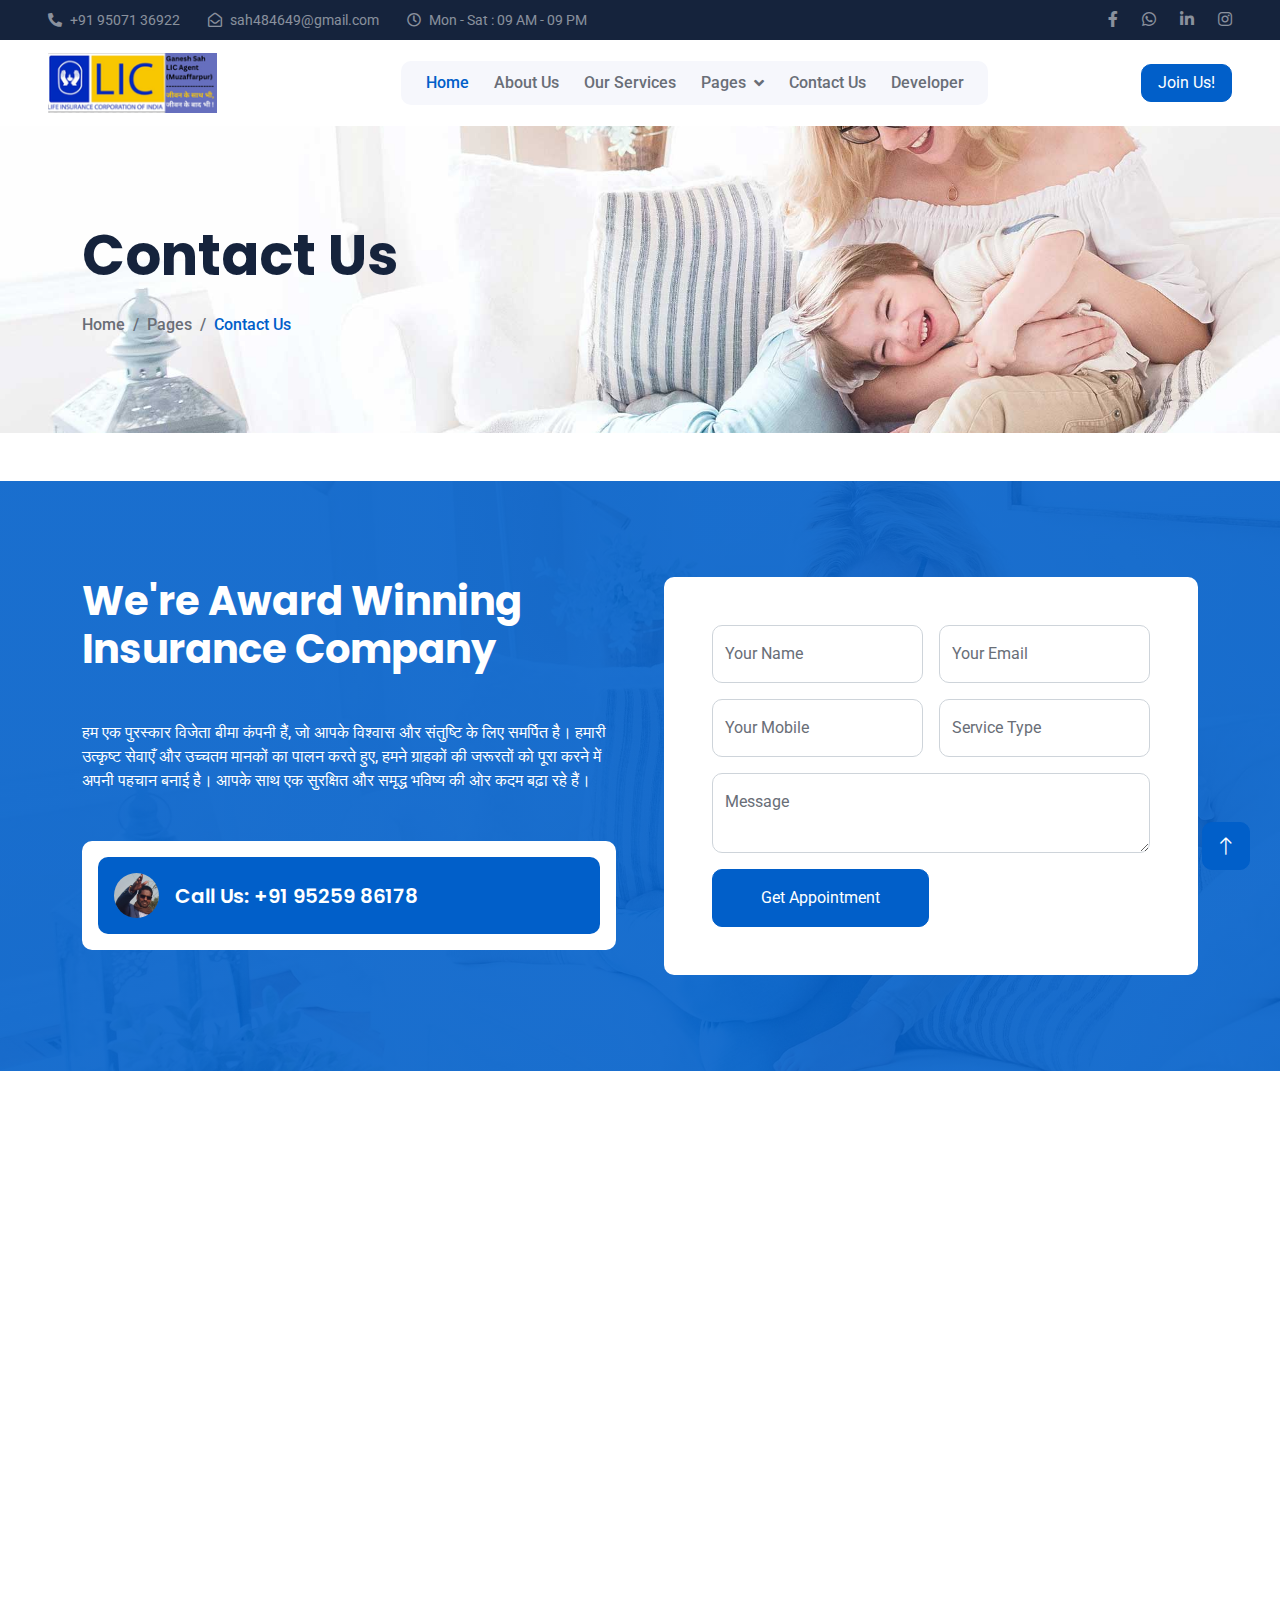
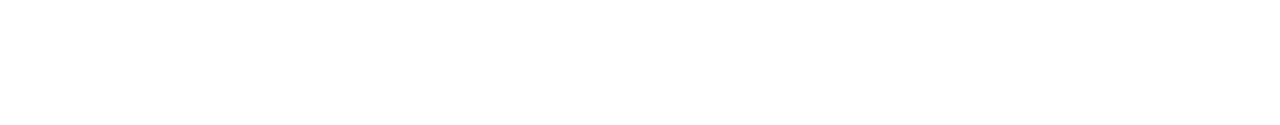
<file: contact.html>
<!DOCTYPE html>
<html lang="en">
  <head>
    <meta charset="utf-8" />
    <title>LIC - Ganesh Sah</title>
    <link rel="icon" href="img/sah.png">
    <meta content="width=device-width, initial-scale=1.0" name="viewport" />
    <meta content="" name="keywords" />
    <meta content="" name="description" />

    <!-- Favicon -->
    <link href="img/favicon.ico" rel="icon" />

    <!-- Google Web Fonts -->
    <link rel="preconnect" href="https://fonts.googleapis.com" />
    <link rel="preconnect" href="https://fonts.gstatic.com" crossorigin />
    <link
      href="https://fonts.googleapis.com/css2?family=Roboto:wght@400;500&family=Poppins:wght@600;700&display=swap"
      rel="stylesheet"
    />

    <!-- Icon Font Stylesheet -->
    <link
      href="https://cdnjs.cloudflare.com/ajax/libs/font-awesome/5.10.0/css/all.min.css"
      rel="stylesheet"
    />
    <link
      href="https://cdn.jsdelivr.net/npm/bootstrap-icons@1.4.1/font/bootstrap-icons.css"
      rel="stylesheet"
    />

    <!-- Libraries Stylesheet -->
    <link href="lib/animate/animate.min.css" rel="stylesheet" />
    <link href="lib/owlcarousel/assets/owl.carousel.min.css" rel="stylesheet" />

    <!-- Customized Bootstrap Stylesheet -->
    <link href="css/bootstrap.min.css" rel="stylesheet" />

    <!-- Template Stylesheet -->
    <link href="css/style.css" rel="stylesheet" />
  </head>

  <body>
    <!-- Spinner Start -->
    <div
      id="spinner"
      class="show bg-white position-fixed translate-middle w-100 vh-100 top-50 start-50 d-flex align-items-center justify-content-center"
    >
      <div class="spinner-grow text-primary" role="status"></div>
    </div>
    <!-- Spinner End -->

    <!-- Topbar Start -->
    <div
      class="container-fluid bg-dark text-white-50 py-2 px-0 d-none d-lg-block"
    >
      <div class="row gx-0 align-items-center">
        <div class="col-lg-7 px-5 text-start">
          <div class="h-100 d-inline-flex align-items-center me-4">
            <small class="fa fa-phone-alt me-2"></small>
            <small>+91 95071 36922</small>
          </div>
          <div class="h-100 d-inline-flex align-items-center me-4">
            <small class="far fa-envelope-open me-2"></small>
            <small>sah484649@gmail.com</small>
          </div>
          <div class="h-100 d-inline-flex align-items-center me-4">
            <small class="far fa-clock me-2"></small>
            <small>Mon - Sat : 09 AM - 09 PM</small>
          </div>
        </div>
        <div class="col-lg-5 px-5 text-end">
          <div class="h-100 d-inline-flex align-items-center">
            <a class="text-white-50 ms-4" href="https://www.facebook.com/profile.php?id=100067825811943"
              ><i class="fab fa-facebook-f"></i
            ></a>
            <a class="text-white-50 ms-4" href="https://wa.link/1vqtf3"
              ><i class="fab fa-whatsapp"></i
            ></a>
            <a class="text-white-50 ms-4" href="https://wa.link/1vqtf3"
              ><i class="fab fa-linkedin-in"></i
            ></a>
            <a class="text-white-50 ms-4" href="https://www.instagram.com/ganeshsahadviser/"
              ><i class="fab fa-instagram"></i
            ></a>
          </div>
        </div>
      </div>
    </div>
    <!-- Topbar End -->

    <!-- Navbar Start -->
    <nav
      class="navbar navbar-expand-lg bg-white navbar-light sticky-top px-4 px-lg-5"
    >
      <a href="index.html" class="navbar-brand d-flex align-items-center">
        <h1 class="m-0">
          <img
            class="img-fluid me-3"
            src="img/icon/lic.png"
            alt=""
          />
        </h1>
      </a>
      <button
        type="button"
        class="navbar-toggler"
        data-bs-toggle="collapse"
        data-bs-target="#navbarCollapse"
      >
        <span class="navbar-toggler-icon"></span>
      </button>
      <div class="collapse navbar-collapse" id="navbarCollapse">
        <div class="navbar-nav mx-auto bg-light rounded pe-4 py-3 py-lg-0">
          <a href="index.html" class="nav-item nav-link active">Home</a>
          <a href="about.html" class="nav-item nav-link">About Us</a>
          <a href="service.html" class="nav-item nav-link">Our Services</a>
          <div class="nav-item dropdown">
            <a
              href="#"
              class="nav-link dropdown-toggle"
              data-bs-toggle="dropdown"
              >Pages</a
            >
            <div class="dropdown-menu bg-light border-0 m-0">
              <a href="feature.html" class="dropdown-item">Features</a>
              <a href="appointment.html" class="dropdown-item">Appointment</a>
              <a href="team.html" class="dropdown-item">Team Members</a>
              <a href="testimonial.html" class="dropdown-item">Testimonial</a>
              <a href="404.html" class="dropdown-item">404 Page</a>
            </div>
          </div>
          <a href="contact.html" class="nav-item nav-link">Contact Us</a>
          <a href="developer.html" class="nav-item nav-link">Developer</a>
        </div>
      </div>
      <a href="" class="btn btn-primary px-3 d-none d-lg-block">Join Us!</a>
    </nav>
    <!-- Navbar End -->

    <!-- Page Header Start -->
    <div
      class="container-fluid page-header py-5 mb-5 wow fadeIn"
      data-wow-delay="0.1s"
    >
      <div class="container py-5">
        <h1 class="display-4 animated slideInDown mb-4">Contact Us</h1>
        <nav aria-label="breadcrumb animated slideInDown">
          <ol class="breadcrumb mb-0">
            <li class="breadcrumb-item"><a href="#">Home</a></li>
            <li class="breadcrumb-item"><a href="#">Pages</a></li>
            <li class="breadcrumb-item active" aria-current="page">
              Contact Us
            </li>
          </ol>
        </nav>
      </div>
    </div>
    <!-- Page Header End -->

    <!-- Appointment Start -->
<div
class="container-fluid appointment my-5 py-5 wow fadeIn"
data-wow-delay="0.1s"
>
<div class="container py-5">
  <div class="row g-5">
    <div class="col-lg-6 wow fadeIn" data-wow-delay="0.3s">
      <h1 class="display-6 text-white mb-5">
        We're Award Winning Insurance Company
      </h1>
      <p class="text-white mb-5">
        हम एक पुरस्कार विजेता बीमा कंपनी हैं, जो आपके विश्वास और संतुष्टि के लिए समर्पित है। 
        हमारी उत्कृष्ट सेवाएँ और उच्चतम मानकों का पालन करते हुए, 
        हमने ग्राहकों की जरूरतों को पूरा करने में अपनी पहचान बनाई है। 
        आपके साथ एक सुरक्षित और समृद्ध भविष्य की ओर कदम बढ़ा रहे हैं।
      </p>
      <div class="bg-white rounded p-3">
        <div class="d-flex align-items-center bg-primary rounded p-3">
          <img
            class="flex-shrink-0 rounded-circle me-3"
            src="img/sah.png"
            alt=""
          />
          <h5 class="text-white mb-0">Call Us: +91 95259 86178</h5>
        </div>
      </div>
    </div>
    <div class="col-lg-6 wow fadeIn" data-wow-delay="0.5s">
      <div class="bg-white rounded p-5">
        <form action="https://api.web3forms.com/submit" method="POST">
          <input type="hidden" name="access_key" value="46caca3d-cbdc-41b8-8763-7ab84fa9a003" />

          <div class="row g-3">
            <div class="col-sm-6">
              <div class="form-floating">
                <input
                  type="text"
                  class="form-control"
                  id="gname"
                  name="name"
                  placeholder="Your Name"
                  required
                />
                <label for="gname">Your Name</label>
              </div>
            </div>
            <div class="col-sm-6">
              <div class="form-floating">
                <input
                  type="email"
                  class="form-control"
                  id="gmail"
                  name="email"
                  placeholder="Your Email"
                  required
                />
                <label for="gmail">Your Email</label>
              </div>
            </div>
            <div class="col-sm-6">
              <div class="form-floating">
                <input
                  type="text"
                  class="form-control"
                  id="cname"
                  name="mobile"
                  placeholder="Your Mobile"
                  required
                />
                <label for="cname">Your Mobile</label>
              </div>
            </div>
            <div class="col-sm-6">
              <div class="form-floating">
                <input
                  type="text"
                  class="form-control"
                  id="cage"
                  name="service_type"
                  placeholder="Service Type"
                  required
                />
                <label for="cage">Service Type</label>
              </div>
            </div>
            <div class="col-12">
              <div class="form-floating">
                <textarea
                  class="form-control"
                  placeholder="Leave a message here"
                  id="message"
                  name="message"
                  style="height: 80px"
                  required
                ></textarea>
                <label for="message">Message</label>
              </div>
            </div>
            <div class="col-12">
              <button class="btn btn-primary py-3 px-5" type="submit">
                Get Appointment
              </button>
            </div>
          </div>
        </form>
      </div>
    </div>
  </div>
</div>
</div>
<!-- Appointment End -->


    <!-- Footer Start -->
    <div
      class="container-fluid bg-dark footer mt-5 pt-5 wow fadeIn"
      data-wow-delay="0.1s"
    >
      <div class="container py-5">
        <div class="row g-5">
          <div class="col-lg-3 col-md-6">
            <h1 class="text-white mb-4">
              <img
                class="img-fluid me-3"
                src="img/icon/lic.png"
                alt=""
              />
            </h1>
            <p>
              गणेश साह, एक LIC इंडिया कंसल्टेंट के रूप में, 
              ग्राहकों को सुरक्षित और सूचित वित्तीय निर्णय लेने में 
              मदद करने के प्रति पूरी तरह से समर्पित हैं। वह ग्राहक 
              की जरूरतों को प्राथमिकता देते हुए, उन्हें सुरक्षा और 
              दीर्घकालिक लाभ प्रदान करने वाले बीमा समाधान प्रदान करते हैं।
            </p>
            <div class="d-flex pt-2">
              <a class="btn btn-square me-1" href="https://wa.link/1vqtf3"
                ><i class="fab fa-twitter"></i
              ></a>
              <a class="btn btn-square me-1" href="https://www.facebook.com/profile.php?id=100067825811943"
                ><i class="fab fa-facebook-f"></i
              ></a>
              <a class="btn btn-square me-1" href="https://wa.link/1vqtf3"
                ><i class="fab fa-whatsapp"></i
              ></a>
              <a class="btn btn-square me-0" href="https://www.instagram.com/ganeshsahadviser/"
                ><i class="fab fa-instagram"></i
              ></a>
            </div>
          </div>
          <div class="col-lg-3 col-md-6">
            <h5 class="text-light mb-4">Address</h5>
            <p>
              <i class="fa fa-map-marker-alt me-3"></i>NH527C मेन रोड बकोरी टोल नियर कतरौल बाज़ार, महिसौथा, पुपरी, सीतामढ़ी, बिहार-843318
            </p>
            <p><i class="fa fa-phone-alt me-3"></i>+91 95071 36922</p>
            <p><i class="fa fa-envelope me-3"></i>sah484649@gmail.com</p>
          </div>
          <div class="col-lg-3 col-md-6">
            <h5 class="text-light mb-4">Quick Links</h5>
            <a class="btn btn-link" href="about.html">About Us</a>
            <a class="btn btn-link" href="contact.html">Contact Us</a>
            <a class="btn btn-link" href="service.html">Our Services</a>
            <a class="btn btn-link" href="">Terms & Condition</a>
            <a class="btn btn-link" href="contact.html">Support</a>
          </div>
          <div class="col-lg-3 col-md-6">
            <h5 class="text-light mb-4">Newsletter</h5>
            <p>नये सूचनाये एवम् नये बिमा के अपडेट पाने के लिए हमें ईमेल करे |</p>
            <div class="position-relative mx-auto" style="max-width: 400px">
              <input
                class="form-control bg-transparent w-100 py-3 ps-4 pe-5"
                type="text"
                placeholder="Your email"
              />
              <button
                type="button"
                class="btn btn-secondary py-2 position-absolute top-0 end-0 mt-2 me-2"
              >
                Subscribe
              </button>
            </div>
          </div>
        </div>
      </div>
      <div class="container-fluid copyright">
        <div class="container">
          <div class="row">
            <div class="col-md-6 text-center text-md-start mb-3 mb-md-0">
              &copy; <a href="#">Ganesh Sah - LIC Agent</a>, All Right Reserved.
            </div>
            <div class="col-md-6 text-center text-md-end">
              <!--/*** This template is free as long as you keep the footer author’s credit link/attribution link/backlink. If you'd like to use the template without the footer author’s credit link/attribution link/backlink, you can purchase the Credit Removal License from "https://htmlcodex.com/credit-removal". Thank you for your support. ***/-->
              Designed By <a href="https://mackystech.vercel.app/">Macky's Tech</a>
              <br />Distributed By:
              <a href="https://mackystech.vercel.app/contact.html" target="_blank">Contact Macky's Tech</a>
            </div>
          </div>
        </div>
      </div>
    </div>
    <!-- Footer End -->

    <!-- Back to Top -->
    <a href="#" class="btn btn-lg btn-primary btn-lg-square back-to-top"
      ><i class="bi bi-arrow-up"></i
    ></a>

    <!-- JavaScript Libraries -->
    <script src="https://code.jquery.com/jquery-3.4.1.min.js"></script>
    <script src="https://cdn.jsdelivr.net/npm/bootstrap@5.0.0/dist/js/bootstrap.bundle.min.js"></script>
    <script src="lib/wow/wow.min.js"></script>
    <script src="lib/easing/easing.min.js"></script>
    <script src="lib/waypoints/waypoints.min.js"></script>
    <script src="lib/owlcarousel/owl.carousel.min.js"></script>
    <script src="lib/counterup/counterup.min.js"></script>

    <!-- Template Javascript -->
    <script src="js/main.js"></script>
  </body>
</html>
</file>
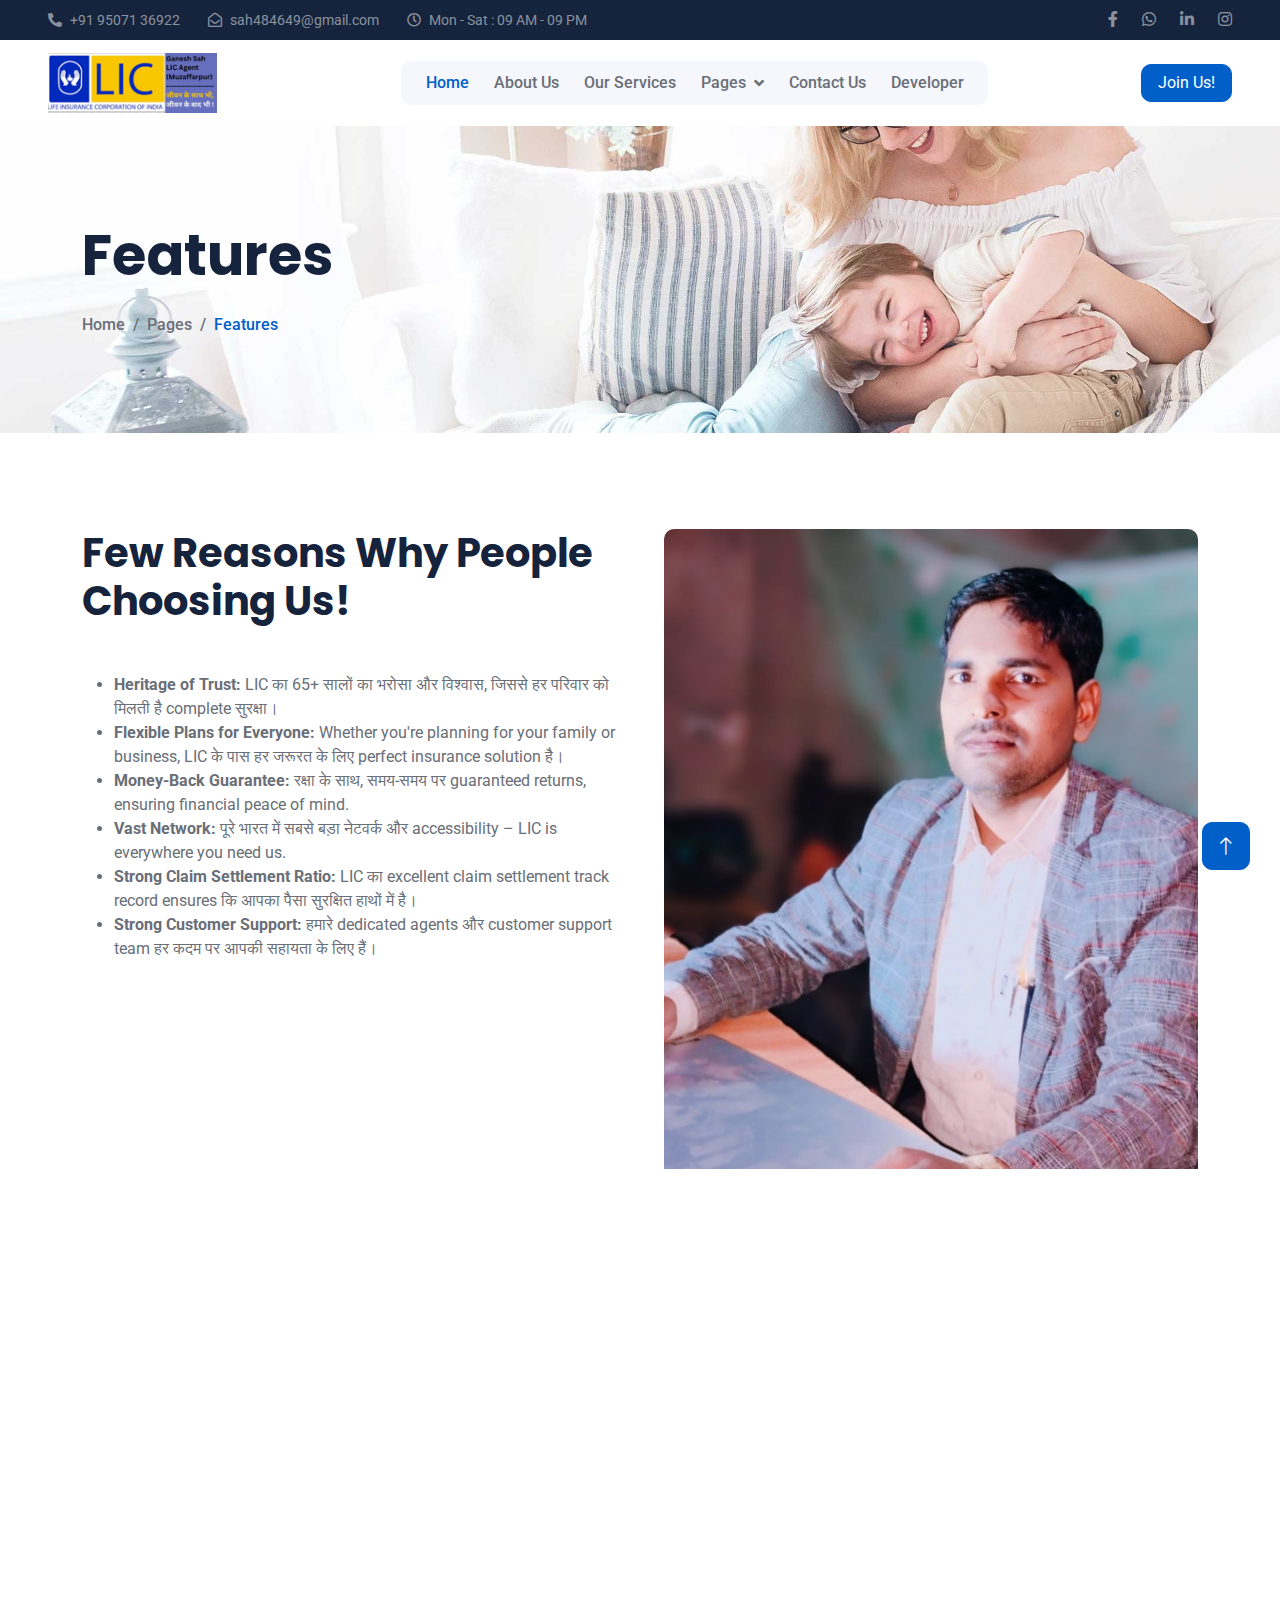
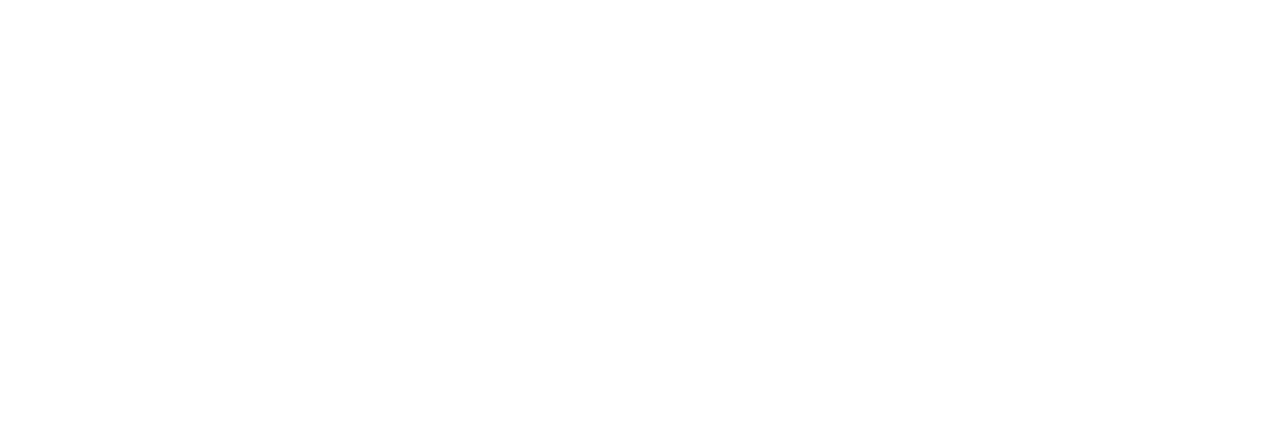
<file: feature.html>
<!DOCTYPE html>
<html lang="en">
  <head>
    <meta charset="utf-8" />
    <title>LIC - Ganesh Sah</title>
    <link rel="icon" href="img/sah.png">
    <meta content="width=device-width, initial-scale=1.0" name="viewport" />
    <meta content="" name="keywords" />
    <meta content="" name="description" />

    <!-- Favicon -->
    <link href="img/favicon.ico" rel="icon" />

    <!-- Google Web Fonts -->
    <link rel="preconnect" href="https://fonts.googleapis.com" />
    <link rel="preconnect" href="https://fonts.gstatic.com" crossorigin />
    <link
      href="https://fonts.googleapis.com/css2?family=Roboto:wght@400;500&family=Poppins:wght@600;700&display=swap"
      rel="stylesheet"
    />

    <!-- Icon Font Stylesheet -->
    <link
      href="https://cdnjs.cloudflare.com/ajax/libs/font-awesome/5.10.0/css/all.min.css"
      rel="stylesheet"
    />
    <link
      href="https://cdn.jsdelivr.net/npm/bootstrap-icons@1.4.1/font/bootstrap-icons.css"
      rel="stylesheet"
    />

    <!-- Libraries Stylesheet -->
    <link href="lib/animate/animate.min.css" rel="stylesheet" />
    <link href="lib/owlcarousel/assets/owl.carousel.min.css" rel="stylesheet" />

    <!-- Customized Bootstrap Stylesheet -->
    <link href="css/bootstrap.min.css" rel="stylesheet" />

    <!-- Template Stylesheet -->
    <link href="css/style.css" rel="stylesheet" />
  </head>

  <body>
    <!-- Spinner Start -->
    <div
      id="spinner"
      class="show bg-white position-fixed translate-middle w-100 vh-100 top-50 start-50 d-flex align-items-center justify-content-center"
    >
      <div class="spinner-grow text-primary" role="status"></div>
    </div>
    <!-- Spinner End -->

    <!-- Topbar Start -->
    <div
      class="container-fluid bg-dark text-white-50 py-2 px-0 d-none d-lg-block"
    >
      <div class="row gx-0 align-items-center">
        <div class="col-lg-7 px-5 text-start">
          <div class="h-100 d-inline-flex align-items-center me-4">
            <small class="fa fa-phone-alt me-2"></small>
            <small>+91 95071 36922</small>
          </div>
          <div class="h-100 d-inline-flex align-items-center me-4">
            <small class="far fa-envelope-open me-2"></small>
            <small>sah484649@gmail.com</small>
          </div>
          <div class="h-100 d-inline-flex align-items-center me-4">
            <small class="far fa-clock me-2"></small>
            <small>Mon - Sat : 09 AM - 09 PM</small>
          </div>
        </div>
        <div class="col-lg-5 px-5 text-end">
          <div class="h-100 d-inline-flex align-items-center">
            <a class="text-white-50 ms-4" href="https://www.facebook.com/profile.php?id=100067825811943"
              ><i class="fab fa-facebook-f"></i
            ></a>
            <a class="text-white-50 ms-4" href="https://wa.link/1vqtf3"
              ><i class="fab fa-whatsapp"></i
            ></a>
            <a class="text-white-50 ms-4" href="https://wa.link/1vqtf3"
              ><i class="fab fa-linkedin-in"></i
            ></a>
            <a class="text-white-50 ms-4" href="https://www.instagram.com/ganeshsahadviser/"
              ><i class="fab fa-instagram"></i
            ></a>
          </div>
        </div>
      </div>
    </div>
    <!-- Topbar End -->

    <!-- Navbar Start -->
    <nav
      class="navbar navbar-expand-lg bg-white navbar-light sticky-top px-4 px-lg-5"
    >
      <a href="index.html" class="navbar-brand d-flex align-items-center">
        <h1 class="m-0">
          <img
            class="img-fluid me-3"
            src="img/icon/lic.png"
            alt=""
          />
        </h1>
      </a>
      <button
        type="button"
        class="navbar-toggler"
        data-bs-toggle="collapse"
        data-bs-target="#navbarCollapse"
      >
        <span class="navbar-toggler-icon"></span>
      </button>
      <div class="collapse navbar-collapse" id="navbarCollapse">
        <div class="navbar-nav mx-auto bg-light rounded pe-4 py-3 py-lg-0">
          <a href="index.html" class="nav-item nav-link active">Home</a>
          <a href="about.html" class="nav-item nav-link">About Us</a>
          <a href="service.html" class="nav-item nav-link">Our Services</a>
          <div class="nav-item dropdown">
            <a
              href="#"
              class="nav-link dropdown-toggle"
              data-bs-toggle="dropdown"
              >Pages</a
            >
            <div class="dropdown-menu bg-light border-0 m-0">
              <a href="feature.html" class="dropdown-item">Features</a>
              <a href="appointment.html" class="dropdown-item">Appointment</a>
              <a href="team.html" class="dropdown-item">Team Members</a>
              <a href="testimonial.html" class="dropdown-item">Testimonial</a>
              <a href="404.html" class="dropdown-item">404 Page</a>
            </div>
          </div>
          <a href="contact.html" class="nav-item nav-link">Contact Us</a>
          <a href="developer.html" class="nav-item nav-link">Developer</a>
        </div>
      </div>
      <a href="" class="btn btn-primary px-3 d-none d-lg-block">Join Us!</a>
    </nav>
    <!-- Navbar End -->

    <!-- Page Header Start -->
    <div
      class="container-fluid page-header py-5 mb-5 wow fadeIn"
      data-wow-delay="0.1s"
    >
      <div class="container py-5">
        <h1 class="display-4 animated slideInDown mb-4">Features</h1>
        <nav aria-label="breadcrumb animated slideInDown">
          <ol class="breadcrumb mb-0">
            <li class="breadcrumb-item"><a href="#">Home</a></li>
            <li class="breadcrumb-item"><a href="#">Pages</a></li>
            <li class="breadcrumb-item active" aria-current="page">Features</li>
          </ol>
        </nav>
      </div>
    </div>
    <!-- Page Header End -->

    <!-- Features Start -->
    <div class="container-xxl py-5">
      <div class="container">
        <div class="row g-5">
          <div class="col-lg-6 wow fadeInUp" data-wow-delay="0.1s">
            <h1 class="display-6 mb-5">Few Reasons Why People Choosing Us!</h1>
            <p class="mb-4">
              <ul>
                <li><b>Heritage of Trust:</b> LIC का 65+ सालों का भरोसा और विश्वास, जिससे हर परिवार को मिलती है complete सुरक्षा।</li>
                <li><b>Flexible Plans for Everyone:</b> Whether you're planning for your family or business, LIC के पास हर जरूरत के लिए perfect insurance solution है।</li>
                <li><b>Money-Back Guarantee: </b>रक्षा के साथ, समय-समय पर guaranteed returns, ensuring financial peace of mind.</li>
                <li><b>Vast Network: </b>पूरे भारत में सबसे बड़ा नेटवर्क और accessibility – LIC is everywhere you need us.</li>
                <li><b>Strong Claim Settlement Ratio:</b> LIC का excellent claim settlement track record ensures कि आपका पैसा सुरक्षित हाथों में है।</li>
                <li><b>Strong Customer Support: </b>हमारे dedicated agents और customer support team हर कदम पर आपकी सहायता के लिए हैं।</li>
              </ul>
            </p>
            <div class="row g-3">
              <div class="col-sm-6 wow fadeIn" data-wow-delay="0.1s">
                <div class="bg-light rounded h-100 p-3">
                  <div
                    class="bg-white d-flex flex-column justify-content-center text-center rounded h-100 py-4 px-3"
                  >
                    <img
                      class="align-self-center mb-3"
                      src="img/icon/icon-06-primary.png"
                      alt=""
                    />
                    <h5 class="mb-0">Save Money</h5>
                  </div>
                </div>
              </div>
              <div class="col-sm-6 wow fadeIn" data-wow-delay="0.2s">
                <div class="bg-light rounded h-100 p-3">
                  <div
                    class="bg-white d-flex flex-column justify-content-center text-center rounded py-4 px-3"
                  >
                    <img
                      class="align-self-center mb-3"
                      src="img/icon/icon-03-primary.png"
                      alt=""
                    />
                    <h5 class="mb-0">Trusted Legacy</h5>
                  </div>
                </div>
              </div>
              <div class="col-sm-6 wow fadeIn" data-wow-delay="0.3s">
                <div class="bg-light rounded h-100 p-3">
                  <div
                    class="bg-white d-flex flex-column justify-content-center text-center rounded py-4 px-3"
                  >
                    <img
                      class="align-self-center mb-3"
                      src="img/icon/icon-04-primary.png"
                      alt=""
                    />
                    <h5 class="mb-0">High Claim Settlement Ratio</h5>
                  </div>
                </div>
              </div>
              <div class="col-sm-6 wow fadeIn" data-wow-delay="0.4s">
                <div class="bg-light rounded h-100 p-3">
                  <div
                    class="bg-white d-flex flex-column justify-content-center text-center rounded h-100 py-4 px-3"
                  >
                    <img
                      class="align-self-center mb-3"
                      src="img/icon/icon-07-primary.png"
                      alt=""
                    />
                    <h5 class="mb-0">Money-Back Guarantee</h5>
                  </div>
                </div>
              </div>
            </div>
          </div>
          <div class="col-lg-6 wow fadeInUp" data-wow-delay="0.5s">
            <div
              class="position-relative rounded overflow-hidden h-100"
              style="min-height: 400px"
            >
              <img
                class="position-absolute w-100 h-150"
                src="img/licjiii.jpeg"
                alt=""
                style="object-fit: cover"
              />
            </div>
          </div>
        </div>
      </div>
    </div>
    <!-- Features End -->

    <!-- Footer Start -->
    <div
      class="container-fluid bg-dark footer mt-5 pt-5 wow fadeIn"
      data-wow-delay="0.1s"
    >
      <div class="container py-5">
        <div class="row g-5">
          <div class="col-lg-3 col-md-6">
            <h1 class="text-white mb-4">
              <img
                class="img-fluid me-3"
                src="img/icon/lic.png"
                alt=""
              />
            </h1>
            <p>
              गणेश साह, एक LIC इंडिया कंसल्टेंट के रूप में, 
              ग्राहकों को सुरक्षित और सूचित वित्तीय निर्णय लेने में 
              मदद करने के प्रति पूरी तरह से समर्पित हैं। वह ग्राहक 
              की जरूरतों को प्राथमिकता देते हुए, उन्हें सुरक्षा और 
              दीर्घकालिक लाभ प्रदान करने वाले बीमा समाधान प्रदान करते हैं।
            </p>
            <div class="d-flex pt-2">
              <a class="btn btn-square me-1" href="https://wa.link/1vqtf3"
                ><i class="fab fa-twitter"></i
              ></a>
              <a class="btn btn-square me-1" href="https://www.facebook.com/profile.php?id=100067825811943"
                ><i class="fab fa-facebook-f"></i
              ></a>
              <a class="btn btn-square me-1" href="https://wa.link/1vqtf3"
                ><i class="fab fa-whatsapp"></i
              ></a>
              <a class="btn btn-square me-0" href="https://www.instagram.com/ganeshsahadviser/"
                ><i class="fab fa-instagram"></i
              ></a>
            </div>
          </div>
          <div class="col-lg-3 col-md-6">
            <h5 class="text-light mb-4">Address</h5>
            <p>
              <i class="fa fa-map-marker-alt me-3"></i>NH527C मेन रोड बकोरी टोल नियर कतरौल बाज़ार, महिसौथा, पुपरी, सीतामढ़ी, बिहार-843318
            </p>
            <p><i class="fa fa-phone-alt me-3"></i>+91 95071 36922</p>
            <p><i class="fa fa-envelope me-3"></i>sah484649@gmail.com</p>
          </div>
          <div class="col-lg-3 col-md-6">
            <h5 class="text-light mb-4">Quick Links</h5>
            <a class="btn btn-link" href="about.html">About Us</a>
            <a class="btn btn-link" href="contact.html">Contact Us</a>
            <a class="btn btn-link" href="service.html">Our Services</a>
            <a class="btn btn-link" href="">Terms & Condition</a>
            <a class="btn btn-link" href="contact.html">Support</a>
          </div>
          <div class="col-lg-3 col-md-6">
            <h5 class="text-light mb-4">Newsletter</h5>
            <p>नये सूचनाये एवम् नये बिमा के अपडेट पाने के लिए हमें ईमेल करे |</p>
            <div class="position-relative mx-auto" style="max-width: 400px">
              <input
                class="form-control bg-transparent w-100 py-3 ps-4 pe-5"
                type="text"
                placeholder="Your email"
              />
              <button
                type="button"
                class="btn btn-secondary py-2 position-absolute top-0 end-0 mt-2 me-2"
              >
                Subscribe
              </button>
            </div>
          </div>
        </div>
      </div>
      <div class="container-fluid copyright">
        <div class="container">
          <div class="row">
            <div class="col-md-6 text-center text-md-start mb-3 mb-md-0">
              &copy; <a href="#">Ganesh Sah - LIC Agent</a>, All Right Reserved.
            </div>
            <div class="col-md-6 text-center text-md-end">
              <!--/*** This template is free as long as you keep the footer author’s credit link/attribution link/backlink. If you'd like to use the template without the footer author’s credit link/attribution link/backlink, you can purchase the Credit Removal License from "https://htmlcodex.com/credit-removal". Thank you for your support. ***/-->
              Designed By <a href="https://mackystech.vercel.app/">Macky's Tech</a>
              <br />Distributed By:
              <a href="https://mackystech.vercel.app/contact.html" target="_blank">Contact Macky's Tech</a>
            </div>
          </div>
        </div>
      </div>
    </div>
    <!-- Footer End -->

    <!-- Back to Top -->
    <a href="#" class="btn btn-lg btn-primary btn-lg-square back-to-top"
      ><i class="bi bi-arrow-up"></i
    ></a>

    <!-- JavaScript Libraries -->
    <script src="https://code.jquery.com/jquery-3.4.1.min.js"></script>
    <script src="https://cdn.jsdelivr.net/npm/bootstrap@5.0.0/dist/js/bootstrap.bundle.min.js"></script>
    <script src="lib/wow/wow.min.js"></script>
    <script src="lib/easing/easing.min.js"></script>
    <script src="lib/waypoints/waypoints.min.js"></script>
    <script src="lib/owlcarousel/owl.carousel.min.js"></script>
    <script src="lib/counterup/counterup.min.js"></script>

    <!-- Template Javascript -->
    <script src="js/main.js"></script>
  </body>
</html>
</file>
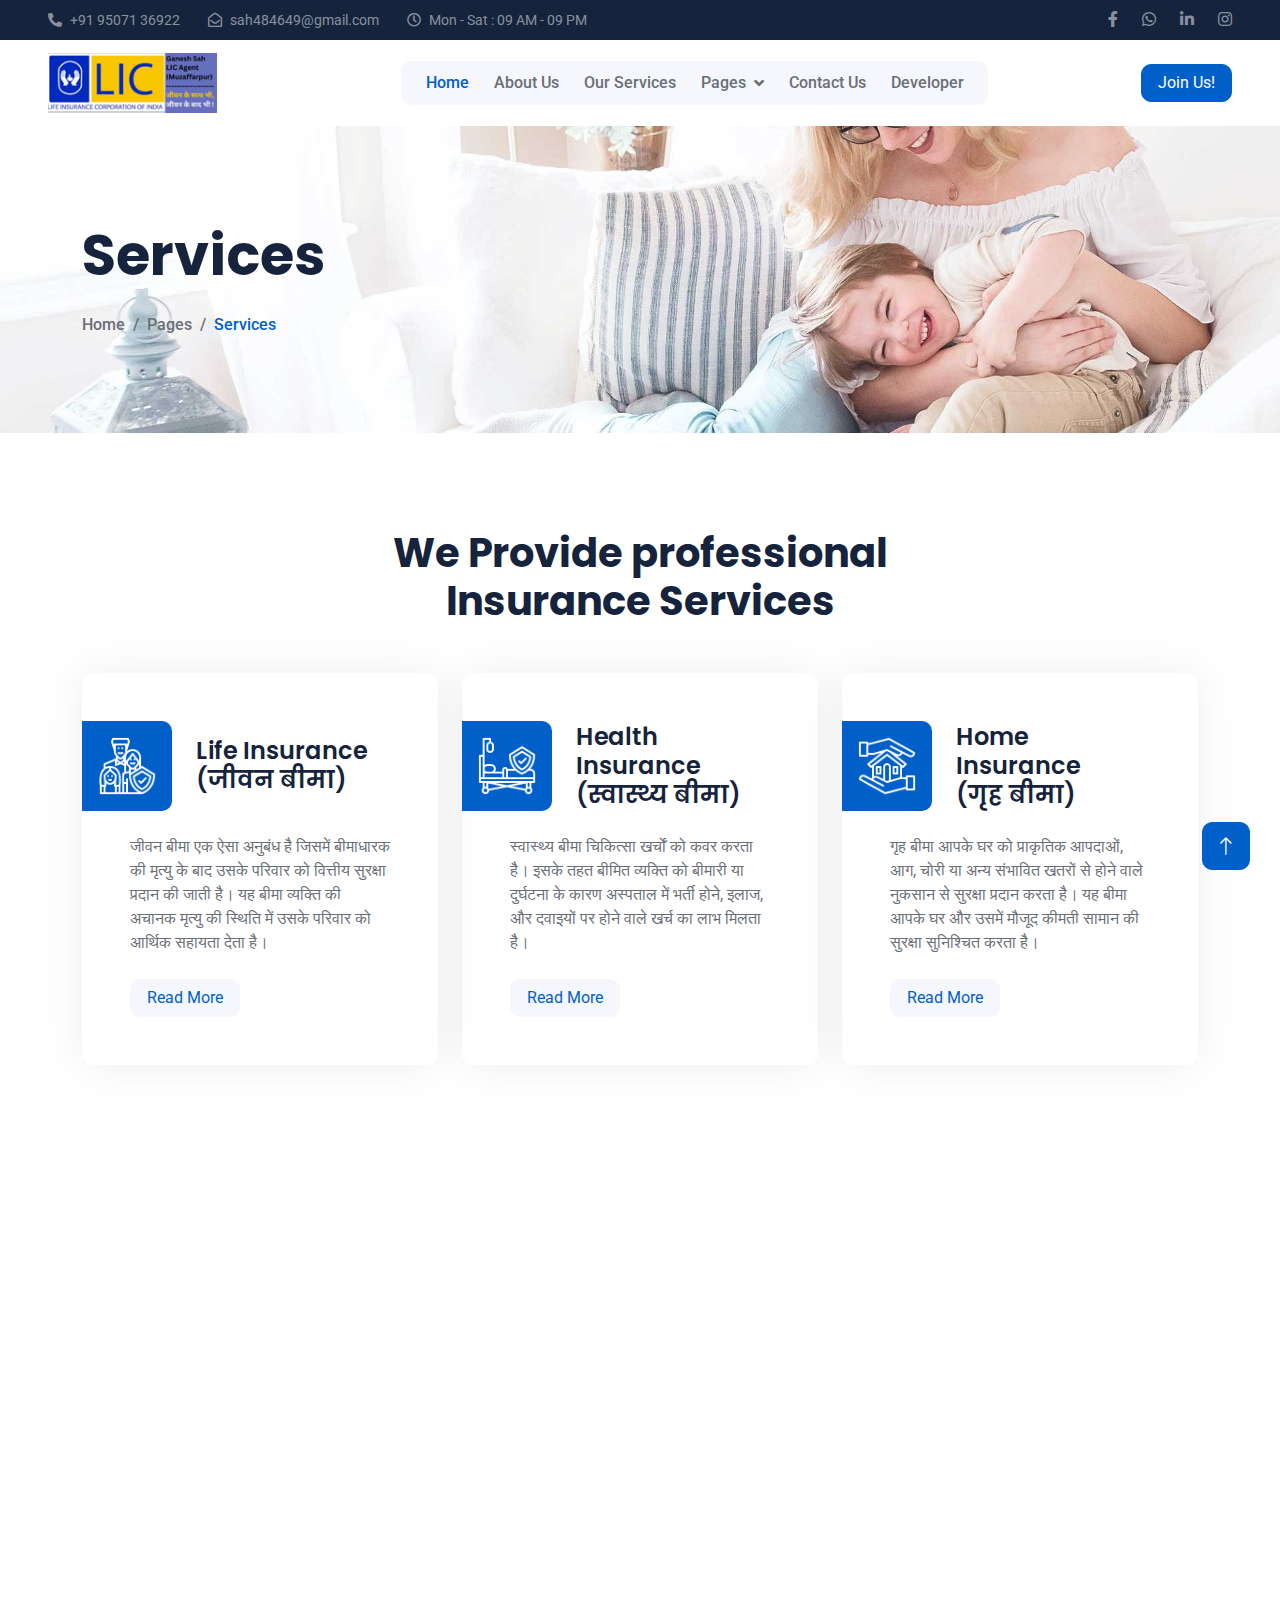
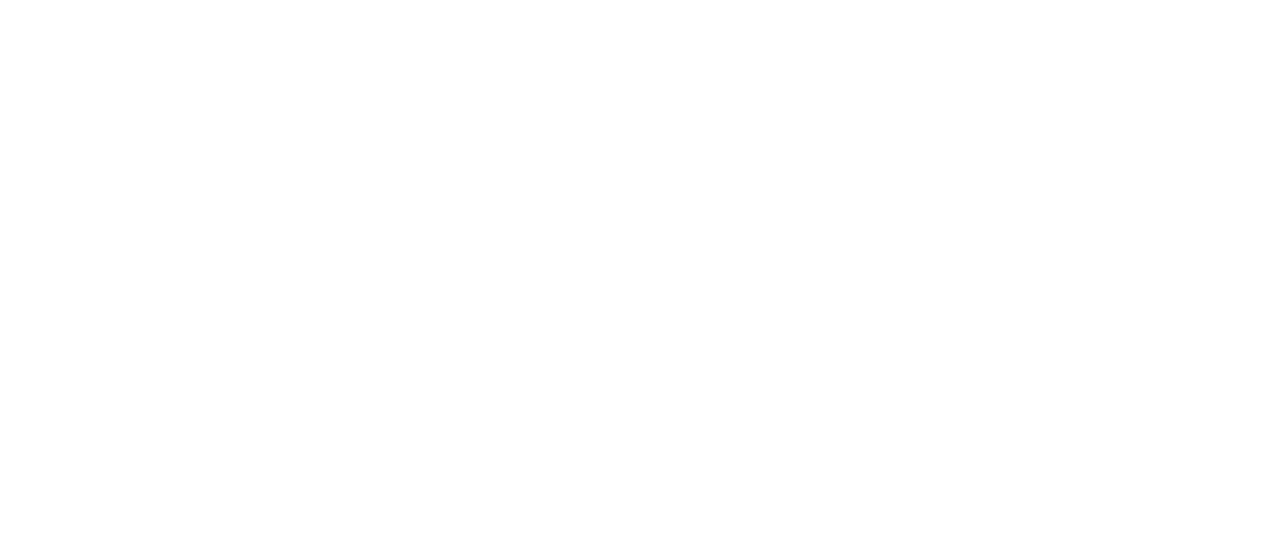
<file: service.html>
<!DOCTYPE html>
<html lang="en">
  <head>
    <meta charset="utf-8" />
    <title>LIC - Ganesh Sah</title>
    <link rel="icon" href="img/sah.png">
    <meta content="width=device-width, initial-scale=1.0" name="viewport" />
    <meta content="" name="keywords" />
    <meta content="" name="description" />

    <!-- Favicon -->
    <link href="img/favicon.ico" rel="icon" />

    <!-- Google Web Fonts -->
    <link rel="preconnect" href="https://fonts.googleapis.com" />
    <link rel="preconnect" href="https://fonts.gstatic.com" crossorigin />
    <link
      href="https://fonts.googleapis.com/css2?family=Roboto:wght@400;500&family=Poppins:wght@600;700&display=swap"
      rel="stylesheet"
    />

    <!-- Icon Font Stylesheet -->
    <link
      href="https://cdnjs.cloudflare.com/ajax/libs/font-awesome/5.10.0/css/all.min.css"
      rel="stylesheet"
    />
    <link
      href="https://cdn.jsdelivr.net/npm/bootstrap-icons@1.4.1/font/bootstrap-icons.css"
      rel="stylesheet"
    />

    <!-- Libraries Stylesheet -->
    <link href="lib/animate/animate.min.css" rel="stylesheet" />
    <link href="lib/owlcarousel/assets/owl.carousel.min.css" rel="stylesheet" />

    <!-- Customized Bootstrap Stylesheet -->
    <link href="css/bootstrap.min.css" rel="stylesheet" />

    <!-- Template Stylesheet -->
    <link href="css/style.css" rel="stylesheet" />
  </head>

  <body>
    <!-- Spinner Start -->
    <div
      id="spinner"
      class="show bg-white position-fixed translate-middle w-100 vh-100 top-50 start-50 d-flex align-items-center justify-content-center"
    >
      <div class="spinner-grow text-primary" role="status"></div>
    </div>
    <!-- Spinner End -->

    <!-- Topbar Start -->
    <div
      class="container-fluid bg-dark text-white-50 py-2 px-0 d-none d-lg-block"
    >
      <div class="row gx-0 align-items-center">
        <div class="col-lg-7 px-5 text-start">
          <div class="h-100 d-inline-flex align-items-center me-4">
            <small class="fa fa-phone-alt me-2"></small>
            <small>+91 95071 36922</small>
          </div>
          <div class="h-100 d-inline-flex align-items-center me-4">
            <small class="far fa-envelope-open me-2"></small>
            <small>sah484649@gmail.com</small>
          </div>
          <div class="h-100 d-inline-flex align-items-center me-4">
            <small class="far fa-clock me-2"></small>
            <small>Mon - Sat : 09 AM - 09 PM</small>
          </div>
        </div>
        <div class="col-lg-5 px-5 text-end">
          <div class="h-100 d-inline-flex align-items-center">
            <a class="text-white-50 ms-4" href="https://www.facebook.com/profile.php?id=100067825811943"
              ><i class="fab fa-facebook-f"></i
            ></a>
            <a class="text-white-50 ms-4" href="https://wa.link/1vqtf3"
              ><i class="fab fa-whatsapp"></i
            ></a>
            <a class="text-white-50 ms-4" href="https://wa.link/1vqtf3"
              ><i class="fab fa-linkedin-in"></i
            ></a>
            <a class="text-white-50 ms-4" href="https://www.instagram.com/ganeshsahadviser/"
              ><i class="fab fa-instagram"></i
            ></a>
          </div>
        </div>
      </div>
    </div>
    <!-- Topbar End -->

    <!-- Navbar Start -->
    <nav
      class="navbar navbar-expand-lg bg-white navbar-light sticky-top px-4 px-lg-5"
    >
      <a href="index.html" class="navbar-brand d-flex align-items-center">
        <h1 class="m-0">
          <img
            class="img-fluid me-3"
            src="img/icon/lic.png"
            alt=""
          />
        </h1>
      </a>
      <button
        type="button"
        class="navbar-toggler"
        data-bs-toggle="collapse"
        data-bs-target="#navbarCollapse"
      >
        <span class="navbar-toggler-icon"></span>
      </button>
      <div class="collapse navbar-collapse" id="navbarCollapse">
        <div class="navbar-nav mx-auto bg-light rounded pe-4 py-3 py-lg-0">
          <a href="index.html" class="nav-item nav-link active">Home</a>
          <a href="about.html" class="nav-item nav-link">About Us</a>
          <a href="service.html" class="nav-item nav-link">Our Services</a>
          <div class="nav-item dropdown">
            <a
              href="#"
              class="nav-link dropdown-toggle"
              data-bs-toggle="dropdown"
              >Pages</a
            >
            <div class="dropdown-menu bg-light border-0 m-0">
              <a href="feature.html" class="dropdown-item">Features</a>
              <a href="appointment.html" class="dropdown-item">Appointment</a>
              <a href="team.html" class="dropdown-item">Team Members</a>
              <a href="testimonial.html" class="dropdown-item">Testimonial</a>
              <a href="404.html" class="dropdown-item">404 Page</a>
            </div>
          </div>
          <a href="contact.html" class="nav-item nav-link">Contact Us</a>
          <a href="developer.html" class="nav-item nav-link">Developer</a>
        </div>
      </div>
      <a href="" class="btn btn-primary px-3 d-none d-lg-block">Join Us!</a>
    </nav>
    <!-- Navbar End -->

    <!-- Page Header Start -->
    <div
      class="container-fluid page-header py-5 mb-5 wow fadeIn"
      data-wow-delay="0.1s"
    >
      <div class="container py-5">
        <h1 class="display-4 animated slideInDown mb-4">Services</h1>
        <nav aria-label="breadcrumb animated slideInDown">
          <ol class="breadcrumb mb-0">
            <li class="breadcrumb-item"><a href="#">Home</a></li>
            <li class="breadcrumb-item"><a href="#">Pages</a></li>
            <li class="breadcrumb-item active" aria-current="page">Services</li>
          </ol>
        </nav>
      </div>
    </div>
    <!-- Page Header End -->

    <!-- Service Start -->
    <div class="container-xxl py-5">
      <div class="container">
        <div class="text-center mx-auto" style="max-width: 500px">
          <h1 class="display-6 mb-5">
            We Provide professional Insurance Services
          </h1>
        </div>
        <div class="row g-4 justify-content-center">
          <div class="col-lg-4 col-md-6 wow fadeInUp" data-wow-delay="0.1s">
            <div class="service-item rounded h-100 p-5">
              <div class="d-flex align-items-center ms-n5 mb-4">
                <div
                  class="service-icon flex-shrink-0 bg-primary rounded-end me-4"
                >
                  <img
                    class="img-fluid"
                    src="img/icon/icon-10-light.png"
                    alt=""
                  />
                </div>
                <h4 class="mb-0">Life Insurance <br>(जीवन बीमा)</h4>
              </div>
              <p class="mb-4">
                जीवन बीमा एक ऐसा अनुबंध है जिसमें बीमाधारक की मृत्यु के बाद उसके परिवार को वित्तीय सुरक्षा प्रदान की जाती है। 
                यह बीमा व्यक्ति की अचानक मृत्यु की स्थिति में उसके परिवार को आर्थिक सहायता देता है।
              </p>
              <a class="btn btn-light px-3" href="https://licindia.in/web/guest/objectives-of-lic">Read More</a>
            </div>
          </div>
          <div class="col-lg-4 col-md-6 wow fadeInUp" data-wow-delay="0.3s">
            <div class="service-item rounded h-100 p-5">
              <div class="d-flex align-items-center ms-n5 mb-4">
                <div
                  class="service-icon flex-shrink-0 bg-primary rounded-end me-4"
                >
                  <img
                    class="img-fluid"
                    src="img/icon/icon-01-light.png"
                    alt=""
                  />
                </div>
                <h4 class="mb-0">Health Insurance <br>(स्वास्थ्य बीमा)</h4>
              </div>
              <p class="mb-4">
                स्वास्थ्य बीमा चिकित्सा खर्चों को कवर करता है। 
                इसके तहत बीमित व्यक्ति को बीमारी या दुर्घटना के कारण अस्पताल में भर्ती होने, इलाज, और दवाइयों पर होने वाले खर्च का लाभ मिलता है।
              </p>
              <a class="btn btn-light px-3" href="https://licindia.in/health-plans">Read More</a>
            </div>
          </div>
          <div class="col-lg-4 col-md-6 wow fadeInUp" data-wow-delay="0.5s">
            <div class="service-item rounded h-100 p-5">
              <div class="d-flex align-items-center ms-n5 mb-4">
                <div
                  class="service-icon flex-shrink-0 bg-primary rounded-end me-4"
                >
                  <img
                    class="img-fluid"
                    src="img/icon/icon-05-light.png"
                    alt=""
                  />
                </div>
                <h4 class="mb-0">Home Insurance <br>(गृह बीमा)</h4>
              </div>
              <p class="mb-4">
                गृह बीमा आपके घर को प्राकृतिक आपदाओं, आग, चोरी या अन्य संभावित खतरों से होने वाले नुकसान से सुरक्षा प्रदान करता है। 
                यह बीमा आपके घर और उसमें मौजूद कीमती सामान की सुरक्षा सुनिश्चित करता है।
              </p>
              <a class="btn btn-light px-3" href="https://licindia.in/insurance-plan">Read More</a>
            </div>
          </div>
          <div class="col-lg-4 col-md-6 wow fadeInUp" data-wow-delay="0.1s">
            <div class="service-item rounded h-100 p-5">
              <div class="d-flex align-items-center ms-n5 mb-4">
                <div
                  class="service-icon flex-shrink-0 bg-primary rounded-end me-4"
                >
                  <img
                    class="img-fluid"
                    src="img/icon/icon-08-light.png"
                    alt=""
                  />
                </div>
                <h4 class="mb-0">Vehicle Insurance <br>(वाहन बीमा)</h4>
              </div>
              <p class="mb-4">
                वाहन बीमा आपकी कार, बाइक या अन्य वाहनों को दुर्घटनाओं, चोरी, और प्राकृतिक आपदाओं से सुरक्षा प्रदान करता है। 
                यह बीमा तृतीय पक्ष देयता, वाहन की मरम्मत और चिकित्सा खर्चों को कवर करता है।
              </p>
              <a class="btn btn-light px-3" href="https://licindia.in/insurance-plan">Read More</a>
            </div>
          </div>
          <div class="col-lg-4 col-md-6 wow fadeInUp" data-wow-delay="0.3s">
            <div class="service-item rounded h-100 p-5">
              <div class="d-flex align-items-center ms-n5 mb-4">
                <div
                  class="service-icon flex-shrink-0 bg-primary rounded-end me-4"
                >
                  <img
                    class="img-fluid"
                    src="img/icon/icon-07-light.png"
                    alt=""
                  />
                </div>
                <h4 class="mb-0">Business Insurance <br>(व्यवसाय बीमा)</h4>
              </div>
              <p class="mb-4">
                व्यवसाय बीमा आपके बिजनेस को वित्तीय जोखिमों, चोरी, आग, और कानूनी देयताओं से सुरक्षा देता है। 
                यह बीमा व्यापारिक संपत्ति, उत्पाद, और कर्मचारियों के लिए भी सुरक्षा प्रदान करता है।
              </p>
              <a class="btn btn-light px-3" href="https://licindia.in/insurance-plan">Read More</a>
            </div>
          </div>
          <div class="col-lg-4 col-md-6 wow fadeInUp" data-wow-delay="0.5s">
            <div class="service-item rounded h-100 p-5">
              <div class="d-flex align-items-center ms-n5 mb-4">
                <div
                  class="service-icon flex-shrink-0 bg-primary rounded-end me-4"
                >
                  <img
                    class="img-fluid"
                    src="img/icon/icon-06-light.png"
                    alt=""
                  />
                </div>
                <h4 class="mb-0">Property Insurance <br>(संपति बीमा)</h4>
              </div>
              <p class="mb-4">
                संपत्ति बीमा आपकी अचल संपत्ति जैसे घर, दुकान, या जमीन को आग, 
                बाढ़, भूकंप, या अन्य आपदाओं से होने वाले नुकसान से बचाता है। 
                यह आपके निवेश को सुरक्षित रखने का एक महत्वपूर्ण साधन है।
              </p>
              <a class="btn btn-light px-3" href="https://licindia.in/insurance-plan">Read More</a>
            </div>
          </div>
        </div>
      </div>
    </div>
    <!-- Service End -->

    <!-- Footer Start -->
    <div
      class="container-fluid bg-dark footer mt-5 pt-5 wow fadeIn"
      data-wow-delay="0.1s"
    >
      <div class="container py-5">
        <div class="row g-5">
          <div class="col-lg-3 col-md-6">
            <h1 class="text-white mb-4">
              <img
                class="img-fluid me-3"
                src="img/icon/lic.png"
                alt=""
              />
            </h1>
            <p>
              गणेश साह, एक LIC इंडिया कंसल्टेंट के रूप में, 
              ग्राहकों को सुरक्षित और सूचित वित्तीय निर्णय लेने में 
              मदद करने के प्रति पूरी तरह से समर्पित हैं। वह ग्राहक 
              की जरूरतों को प्राथमिकता देते हुए, उन्हें सुरक्षा और 
              दीर्घकालिक लाभ प्रदान करने वाले बीमा समाधान प्रदान करते हैं।
            </p>
            <div class="d-flex pt-2">
              <a class="btn btn-square me-1" href="https://wa.link/1vqtf3"
                ><i class="fab fa-twitter"></i
              ></a>
              <a class="btn btn-square me-1" href="https://www.facebook.com/profile.php?id=100067825811943"
                ><i class="fab fa-facebook-f"></i
              ></a>
              <a class="btn btn-square me-1" href="https://wa.link/1vqtf3"
                ><i class="fab fa-whatsapp"></i
              ></a>
              <a class="btn btn-square me-0" href="https://www.instagram.com/ganeshsahadviser/"
                ><i class="fab fa-instagram"></i
              ></a>
            </div>
          </div>
          <div class="col-lg-3 col-md-6">
            <h5 class="text-light mb-4">Address</h5>
            <p>
              <i class="fa fa-map-marker-alt me-3"></i>NH527C मेन रोड बकोरी टोल नियर कतरौल बाज़ार, महिसौथा, पुपरी, सीतामढ़ी, बिहार-843318
            </p>
            <p><i class="fa fa-phone-alt me-3"></i>+91 95071 36922</p>
            <p><i class="fa fa-envelope me-3"></i>sah484649@gmail.com</p>
          </div>
          <div class="col-lg-3 col-md-6">
            <h5 class="text-light mb-4">Quick Links</h5>
            <a class="btn btn-link" href="about.html">About Us</a>
            <a class="btn btn-link" href="contact.html">Contact Us</a>
            <a class="btn btn-link" href="service.html">Our Services</a>
            <a class="btn btn-link" href="">Terms & Condition</a>
            <a class="btn btn-link" href="contact.html">Support</a>
          </div>
          <div class="col-lg-3 col-md-6">
            <h5 class="text-light mb-4">Newsletter</h5>
            <p>नये सूचनाये एवम् नये बिमा के अपडेट पाने के लिए हमें ईमेल करे |</p>
            <div class="position-relative mx-auto" style="max-width: 400px">
              <input
                class="form-control bg-transparent w-100 py-3 ps-4 pe-5"
                type="text"
                placeholder="Your email"
              />
              <button
                type="button"
                class="btn btn-secondary py-2 position-absolute top-0 end-0 mt-2 me-2"
              >
                Subscribe
              </button>
            </div>
          </div>
        </div>
      </div>
      <div class="container-fluid copyright">
        <div class="container">
          <div class="row">
            <div class="col-md-6 text-center text-md-start mb-3 mb-md-0">
              &copy; <a href="#">Ganesh Sah - LIC Agent</a>, All Right Reserved.
            </div>
            <div class="col-md-6 text-center text-md-end">
              <!--/*** This template is free as long as you keep the footer author’s credit link/attribution link/backlink. If you'd like to use the template without the footer author’s credit link/attribution link/backlink, you can purchase the Credit Removal License from "https://htmlcodex.com/credit-removal". Thank you for your support. ***/-->
              Designed By <a href="https://mackystech.vercel.app/">Macky's Tech</a>
              <br />Distributed By:
              <a href="https://mackystech.vercel.app/contact.html" target="_blank">Contact Macky's Tech</a>
            </div>
          </div>
        </div>
      </div>
    </div>
    <!-- Footer End -->

    <!-- Back to Top -->
    <a href="#" class="btn btn-lg btn-primary btn-lg-square back-to-top"
      ><i class="bi bi-arrow-up"></i
    ></a>

    <!-- JavaScript Libraries -->
    <script src="https://code.jquery.com/jquery-3.4.1.min.js"></script>
    <script src="https://cdn.jsdelivr.net/npm/bootstrap@5.0.0/dist/js/bootstrap.bundle.min.js"></script>
    <script src="lib/wow/wow.min.js"></script>
    <script src="lib/easing/easing.min.js"></script>
    <script src="lib/waypoints/waypoints.min.js"></script>
    <script src="lib/owlcarousel/owl.carousel.min.js"></script>
    <script src="lib/counterup/counterup.min.js"></script>

    <!-- Template Javascript -->
    <script src="js/main.js"></script>
  </body>
</html>
</file>
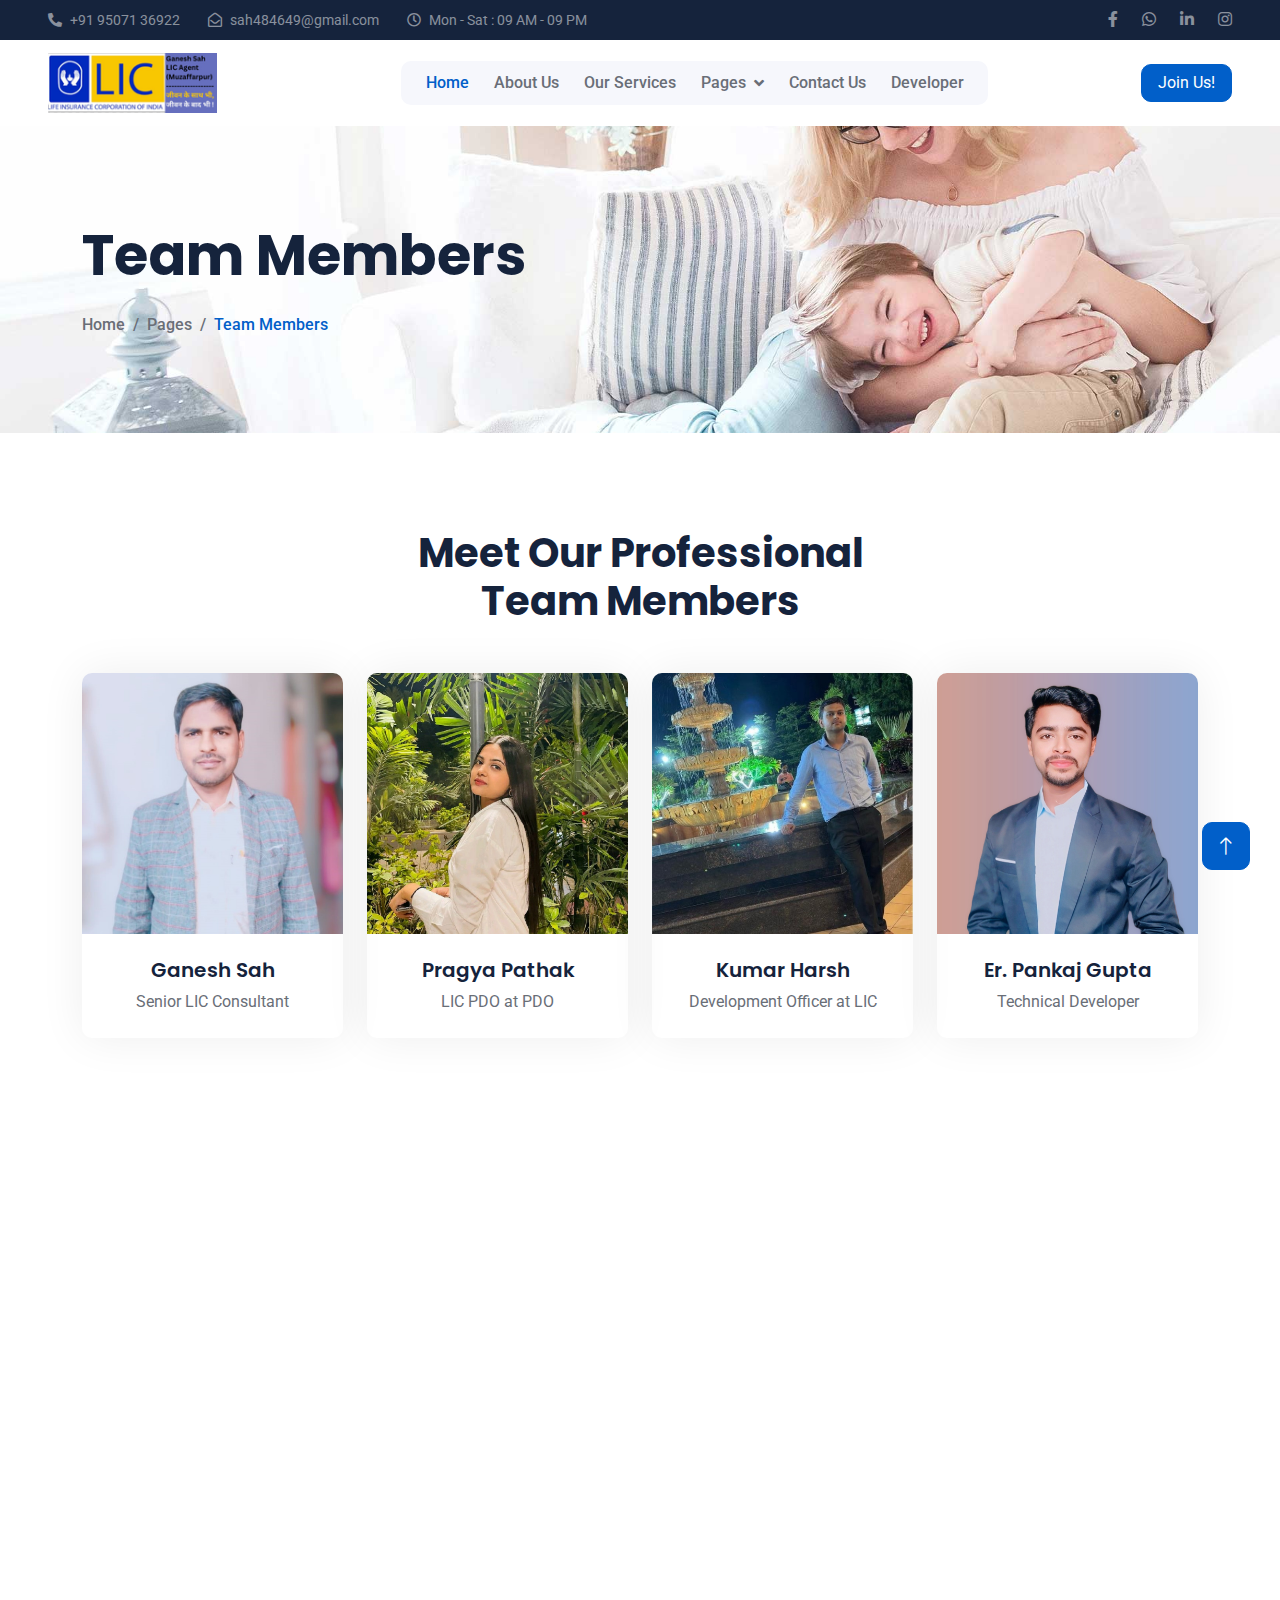
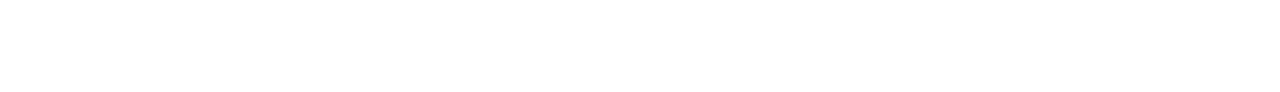
<file: team.html>
<!DOCTYPE html>
<html lang="en">
  <head>
    <meta charset="utf-8" />
    <title>LIC - Ganesh Sah</title>
    <link rel="icon" href="img/sah.png">
    <meta content="width=device-width, initial-scale=1.0" name="viewport" />
    <meta content="" name="keywords" />
    <meta content="" name="description" />

    <!-- Favicon -->
    <link href="img/favicon.ico" rel="icon" />

    <!-- Google Web Fonts -->
    <link rel="preconnect" href="https://fonts.googleapis.com" />
    <link rel="preconnect" href="https://fonts.gstatic.com" crossorigin />
    <link
      href="https://fonts.googleapis.com/css2?family=Roboto:wght@400;500&family=Poppins:wght@600;700&display=swap"
      rel="stylesheet"
    />

    <!-- Icon Font Stylesheet -->
    <link
      href="https://cdnjs.cloudflare.com/ajax/libs/font-awesome/5.10.0/css/all.min.css"
      rel="stylesheet"
    />
    <link
      href="https://cdn.jsdelivr.net/npm/bootstrap-icons@1.4.1/font/bootstrap-icons.css"
      rel="stylesheet"
    />

    <!-- Libraries Stylesheet -->
    <link href="lib/animate/animate.min.css" rel="stylesheet" />
    <link href="lib/owlcarousel/assets/owl.carousel.min.css" rel="stylesheet" />

    <!-- Customized Bootstrap Stylesheet -->
    <link href="css/bootstrap.min.css" rel="stylesheet" />

    <!-- Template Stylesheet -->
    <link href="css/style.css" rel="stylesheet" />
  </head>

  <body>
    <!-- Spinner Start -->
    <div
      id="spinner"
      class="show bg-white position-fixed translate-middle w-100 vh-100 top-50 start-50 d-flex align-items-center justify-content-center"
    >
      <div class="spinner-grow text-primary" role="status"></div>
    </div>
    <!-- Spinner End -->

    <!-- Topbar Start -->
    <div
      class="container-fluid bg-dark text-white-50 py-2 px-0 d-none d-lg-block"
    >
      <div class="row gx-0 align-items-center">
        <div class="col-lg-7 px-5 text-start">
          <div class="h-100 d-inline-flex align-items-center me-4">
            <small class="fa fa-phone-alt me-2"></small>
            <small>+91 95071 36922</small>
          </div>
          <div class="h-100 d-inline-flex align-items-center me-4">
            <small class="far fa-envelope-open me-2"></small>
            <small>sah484649@gmail.com</small>
          </div>
          <div class="h-100 d-inline-flex align-items-center me-4">
            <small class="far fa-clock me-2"></small>
            <small>Mon - Sat : 09 AM - 09 PM</small>
          </div>
        </div>
        <div class="col-lg-5 px-5 text-end">
          <div class="h-100 d-inline-flex align-items-center">
            <a class="text-white-50 ms-4" href="https://www.facebook.com/profile.php?id=100067825811943"
              ><i class="fab fa-facebook-f"></i
            ></a>
            <a class="text-white-50 ms-4" href="https://wa.link/1vqtf3"
              ><i class="fab fa-whatsapp"></i
            ></a>
            <a class="text-white-50 ms-4" href="https://wa.link/1vqtf3"
              ><i class="fab fa-linkedin-in"></i
            ></a>
            <a class="text-white-50 ms-4" href="https://www.instagram.com/ganeshsahadviser/"
              ><i class="fab fa-instagram"></i
            ></a>
          </div>
        </div>
      </div>
    </div>
    <!-- Topbar End -->

    <!-- Navbar Start -->
    <nav
      class="navbar navbar-expand-lg bg-white navbar-light sticky-top px-4 px-lg-5"
    >
      <a href="index.html" class="navbar-brand d-flex align-items-center">
        <h1 class="m-0">
          <img
            class="img-fluid me-3"
            src="img/icon/lic.png"
            alt=""
          />
        </h1>
      </a>
      <button
        type="button"
        class="navbar-toggler"
        data-bs-toggle="collapse"
        data-bs-target="#navbarCollapse"
      >
        <span class="navbar-toggler-icon"></span>
      </button>
      <div class="collapse navbar-collapse" id="navbarCollapse">
        <div class="navbar-nav mx-auto bg-light rounded pe-4 py-3 py-lg-0">
          <a href="index.html" class="nav-item nav-link active">Home</a>
          <a href="about.html" class="nav-item nav-link">About Us</a>
          <a href="service.html" class="nav-item nav-link">Our Services</a>
          <div class="nav-item dropdown">
            <a
              href="#"
              class="nav-link dropdown-toggle"
              data-bs-toggle="dropdown"
              >Pages</a
            >
            <div class="dropdown-menu bg-light border-0 m-0">
              <a href="feature.html" class="dropdown-item">Features</a>
              <a href="appointment.html" class="dropdown-item">Appointment</a>
              <a href="team.html" class="dropdown-item">Team Members</a>
              <a href="testimonial.html" class="dropdown-item">Testimonial</a>
              <a href="404.html" class="dropdown-item">404 Page</a>
            </div>
          </div>
          <a href="contact.html" class="nav-item nav-link">Contact Us</a>
          <a href="developer.html" class="nav-item nav-link">Developer</a>
        </div>
      </div>
      <a href="" class="btn btn-primary px-3 d-none d-lg-block">Join Us!</a>
    </nav>
    <!-- Navbar End -->

    <!-- Page Header Start -->
    <div
      class="container-fluid page-header py-5 mb-5 wow fadeIn"
      data-wow-delay="0.1s"
    >
      <div class="container py-5">
        <h1 class="display-4 animated slideInDown mb-4">Team Members</h1>
        <nav aria-label="breadcrumb animated slideInDown">
          <ol class="breadcrumb mb-0">
            <li class="breadcrumb-item"><a href="#">Home</a></li>
            <li class="breadcrumb-item"><a href="#">Pages</a></li>
            <li class="breadcrumb-item active" aria-current="page">
              Team Members
            </li>
          </ol>
        </nav>
      </div>
    </div>
    <!-- Page Header End -->

    <!-- Team Start -->
    <div class="container-xxl py-5">
      <div class="container">
        <div class="text-center mx-auto" style="max-width: 500px">
          <h1 class="display-6 mb-5">Meet Our Professional Team Members</h1>
        </div>
        <div class="row g-4">
          <div class="col-lg-3 col-md-6 wow fadeInUp" data-wow-delay="0.1s">
            <div class="team-item rounded">
              <img class="img-fluid" src="img/assManager.png" alt="" />
              <div class="text-center p-4">
                <h5>Ganesh Sah</h5>
                <span>Senior LIC Consultant </span>
              </div>
              <div class="team-text text-center bg-white p-4">
                <h5>Ganesh Sah</h5>
                <p>Senior LIC Consultant</p>
                <div class="d-flex justify-content-center">
                  <a class="btn btn-square btn-light m-1" href="https://wa.link/1vqtf3"
                    ><i class="fab fa-twitter"></i
                  ></a>
                  <a class="btn btn-square me-1" href="https://www.facebook.com/profile.php?id=100067825811943"
                  ><i class="fab fa-facebook-f"></i
                  ></a>
                  <a class="btn btn-square me-1" href="https://wa.link/1vqtf3"
                  ><i class="fab fa-whatsapp"></i
                  ></a>
                  <a class="btn btn-square btn-light m-1" href="https://www.instagram.com/ganeshsahadviser/"
                    ><i class="fab fa-instagram"></i
                  ></a>
                </div>
              </div>
            </div>
          </div>
          <div class="col-lg-3 col-md-6 wow fadeInUp" data-wow-delay="0.3s">
            <div class="team-item rounded">
              <img class="img-fluid" src="img/pdo.png" alt="" />
              <div class="text-center p-4">
                <h5>Pragya Pathak</h5>
                <span>LIC PDO at PDO</span>
              </div>
              <div class="team-text text-center bg-white p-4">
                <h5>Pragya Pathak</h5>
                <p>LIC PDO at PDO</p>
                <div class="d-flex justify-content-center">
                  <a class="btn btn-square btn-light m-1" href=""
                    ><i class="fab fa-twitter"></i
                  ></a>
                  <a class="btn btn-square btn-light m-1" href=""
                    ><i class="fab fa-facebook-f"></i
                  ></a>
                  <a class="btn btn-square btn-light m-1" href=""
                    ><i class="fab fa-youtube"></i
                  ></a>
                  <a class="btn btn-square btn-light m-1" href=""
                    ><i class="fab fa-linkedin-in"></i
                  ></a>
                </div>
              </div>
            </div>
          </div>
          <div class="col-lg-3 col-md-6 wow fadeInUp" data-wow-delay="0.5s">
            <div class="team-item rounded">
              <img class="img-fluid" src="img/licdev.png" alt="" />
              <div class="text-center p-4">
                <h5>Kumar Harsh</h5>
                <span>Development Officer at LIC</span>
              </div>
              <div class="team-text text-center bg-white p-4">
                <h5>Kumar Harsh</h5>
                <p>Development Officer at LIC</p>
                <div class="d-flex justify-content-center">
                  <a class="btn btn-square btn-light m-1" href=""
                    ><i class="fab fa-twitter"></i
                  ></a>
                  <a class="btn btn-square btn-light m-1" href=""
                    ><i class="fab fa-facebook-f"></i
                  ></a>
                  <a class="btn btn-square btn-light m-1" href=""
                    ><i class="fab fa-youtube"></i
                  ></a>
                  <a class="btn btn-square btn-light m-1" href=""
                    ><i class="fab fa-linkedin-in"></i
                  ></a>
                </div>
              </div>
            </div>
          </div>
          <div class="col-lg-3 col-md-6 wow fadeInUp" data-wow-delay="0.7s">
            <div class="team-item rounded">
              <img class="img-fluid" src="img/dev.png" alt="" />
              <div class="text-center p-4">
                <h5>Er. Pankaj Gupta</h5>
                <span>Technical Developer</span>
              </div>
              <div class="team-text text-center bg-white p-4">
                <h5>Er. Pankaj Gupta</h5>
                <p>Technical Developer</p>
                <div class="d-flex justify-content-center">
                  <a class="btn btn-square btn-light m-1" href="dsfsd"
                    ><i class="fab fa-twitter"></i
                  ></a>
                  <a class="btn btn-square btn-light m-1" href=""
                    ><i class="fab fa-facebook-f"></i
                  ></a>
                  <a class="btn btn-square btn-light m-1" href=""
                    ><i class="fab fa-youtube"></i
                  ></a>
                  <a class="btn btn-square btn-light m-1" href=""
                    ><i class="fab fa-linkedin-in"></i
                  ></a>
                </div>
              </div>
            </div>
          </div>
        </div>
      </div>
    </div>
    <!-- Team End -->

    <!-- Footer Start -->
    <div
      class="container-fluid bg-dark footer mt-5 pt-5 wow fadeIn"
      data-wow-delay="0.1s"
    >
      <div class="container py-5">
        <div class="row g-5">
          <div class="col-lg-3 col-md-6">
            <h1 class="text-white mb-4">
              <img
                class="img-fluid me-3"
                src="img/icon/lic.png"
                alt=""
              />
            </h1>
            <p>
              गणेश साह, एक LIC इंडिया कंसल्टेंट के रूप में, 
              ग्राहकों को सुरक्षित और सूचित वित्तीय निर्णय लेने में 
              मदद करने के प्रति पूरी तरह से समर्पित हैं। वह ग्राहक 
              की जरूरतों को प्राथमिकता देते हुए, उन्हें सुरक्षा और 
              दीर्घकालिक लाभ प्रदान करने वाले बीमा समाधान प्रदान करते हैं।
            </p>
            <div class="d-flex pt-2">
              <a class="btn btn-square me-1" href="https://wa.link/1vqtf3"
                ><i class="fab fa-twitter"></i
              ></a>
              <a class="btn btn-square me-1" href="https://www.facebook.com/profile.php?id=100067825811943"
                ><i class="fab fa-facebook-f"></i
              ></a>
              <a class="btn btn-square me-1" href="https://wa.link/1vqtf3"
                ><i class="fab fa-whatsapp"></i
              ></a>
              <a class="btn btn-square me-0" href="https://www.instagram.com/ganeshsahadviser/"
                ><i class="fab fa-instagram"></i
              ></a>
            </div>
          </div>
          <div class="col-lg-3 col-md-6">
            <h5 class="text-light mb-4">Address</h5>
            <p>
              <i class="fa fa-map-marker-alt me-3"></i>NH527C मेन रोड बकोरी टोल नियर कतरौल बाज़ार, महिसौथा, पुपरी, सीतामढ़ी, बिहार-843318
            </p>
            <p><i class="fa fa-phone-alt me-3"></i>+91 95071 36922</p>
            <p><i class="fa fa-envelope me-3"></i>sah484649@gmail.com</p>
          </div>
          <div class="col-lg-3 col-md-6">
            <h5 class="text-light mb-4">Quick Links</h5>
            <a class="btn btn-link" href="about.html">About Us</a>
            <a class="btn btn-link" href="contact.html">Contact Us</a>
            <a class="btn btn-link" href="service.html">Our Services</a>
            <a class="btn btn-link" href="">Terms & Condition</a>
            <a class="btn btn-link" href="contact.html">Support</a>
          </div>
          <div class="col-lg-3 col-md-6">
            <h5 class="text-light mb-4">Newsletter</h5>
            <p>नये सूचनाये एवम् नये बिमा के अपडेट पाने के लिए हमें ईमेल करे |</p>
            <div class="position-relative mx-auto" style="max-width: 400px">
              <input
                class="form-control bg-transparent w-100 py-3 ps-4 pe-5"
                type="text"
                placeholder="Your email"
              />
              <button
                type="button"
                class="btn btn-secondary py-2 position-absolute top-0 end-0 mt-2 me-2"
              >
                Subscribe
              </button>
            </div>
          </div>
        </div>
      </div>
      <div class="container-fluid copyright">
        <div class="container">
          <div class="row">
            <div class="col-md-6 text-center text-md-start mb-3 mb-md-0">
              &copy; <a href="#">Ganesh Sah - LIC Agent</a>, All Right Reserved.
            </div>
            <div class="col-md-6 text-center text-md-end">
              <!--/*** This template is free as long as you keep the footer author’s credit link/attribution link/backlink. If you'd like to use the template without the footer author’s credit link/attribution link/backlink, you can purchase the Credit Removal License from "https://htmlcodex.com/credit-removal". Thank you for your support. ***/-->
              Designed By <a href="https://mackystech.vercel.app/">Macky's Tech</a>
              <br />Distributed By:
              <a href="https://mackystech.vercel.app/contact.html" target="_blank">Contact Macky's Tech</a>
            </div>
          </div>
        </div>
      </div>
    </div>
    <!-- Footer End -->

    <!-- Back to Top -->
    <a href="#" class="btn btn-lg btn-primary btn-lg-square back-to-top"
      ><i class="bi bi-arrow-up"></i
    ></a>

    <!-- JavaScript Libraries -->
    <script src="https://code.jquery.com/jquery-3.4.1.min.js"></script>
    <script src="https://cdn.jsdelivr.net/npm/bootstrap@5.0.0/dist/js/bootstrap.bundle.min.js"></script>
    <script src="lib/wow/wow.min.js"></script>
    <script src="lib/easing/easing.min.js"></script>
    <script src="lib/waypoints/waypoints.min.js"></script>
    <script src="lib/owlcarousel/owl.carousel.min.js"></script>
    <script src="lib/counterup/counterup.min.js"></script>

    <!-- Template Javascript -->
    <script src="js/main.js"></script>
  </body>
</html>
</file>
<file: css/style.css>
/********** Template CSS **********/
:root {
    --primary: #015FC9;
    --secondary: #0DD3F1;
    --light: #F6F7FC;
    --dark: #15233C;
}

.back-to-top {
    position: fixed;
    display: none;
    right: 30px;
    bottom: 30px;
    z-index: 99;
}


/*** Spinner ***/
#spinner {
    opacity: 0;
    visibility: hidden;
    transition: opacity .0s ease-out, visibility 0s linear .5s;
    z-index: 99999;
}

#spinner.show {
    transition: opacity .0s ease-out, visibility 0s linear 0s;
    visibility: visible;
    opacity: 1;
}


/*** Button ***/
.btn {
    transition: .5s;
}

.btn.btn-primary,
.btn.btn-outline-primary:hover,
.btn.btn-secondary,
.btn.btn-outline-secondary:hover {
    color: #FFFFFF;
}

.btn.btn-primary:hover {
    background: var(--secondary);
    border-color: var(--secondary);
}

.btn.btn-secondary:hover {
    background: var(--primary);
    border-color: var(--primary);
}

.btn-square {
    width: 38px;
    height: 38px;
}

.btn-sm-square {
    width: 32px;
    height: 32px;
}

.btn-lg-square {
    width: 48px;
    height: 48px;
}

.btn-square,
.btn-sm-square,
.btn-lg-square {
    padding: 0;
    display: flex;
    align-items: center;
    justify-content: center;
    font-weight: normal;
}


/*** Navbar ***/
.navbar.sticky-top {
    top: -100px;
    transition: .5s;
}

.navbar .navbar-brand img {
    max-height: 60px;
}

.navbar .navbar-nav .nav-link {
    margin-left: 25px;
    padding: 10px 0;
    color: #696E77;
    font-weight: 500;
    outline: none;
}

.navbar .navbar-nav .nav-link:hover,
.navbar .navbar-nav .nav-link.active {
    color: var(--primary);
}

.navbar .dropdown-toggle::after {
    border: none;
    content: "\f107";
    font-family: "Font Awesome 5 Free";
    font-weight: 900;
    vertical-align: middle;
    margin-left: 8px;
}

@media (max-width: 991.98px) {
    .navbar .navbar-brand img {
        max-height: 45px;
    }

    .navbar .navbar-nav {
        margin-top: 20px;
        margin-bottom: 15px;
    }

    .navbar .nav-item .dropdown-menu {
        padding-left: 30px;
    }
}

@media (min-width: 992px) {
    .navbar .nav-item .dropdown-menu {
        display: block;
        border: none;
        margin-top: 0;
        top: 150%;
        right: 0;
        opacity: 0;
        visibility: hidden;
        transition: .5s;
    }

    .navbar .nav-item:hover .dropdown-menu {
        top: 100%;
        visibility: visible;
        transition: .5s;
        opacity: 1;
    }
}


/*** Header ***/
.carousel-caption {
    top: 0;
    left: 0;
    right: 0;
    bottom: 0;
    display: flex;
    align-items: center;
    text-align: start;
    z-index: 1;
}

.carousel-control-prev,
.carousel-control-next {
    width: 15%;
}

.carousel-control-prev-icon,
.carousel-control-next-icon {
    width: 3rem;
    height: 3rem;
    background-color: var(--primary);
    border: 15px solid var(--primary);
    border-radius: 50px;
}

@media (max-width: 768px) {
    #header-carousel .carousel-item {
        position: relative;
        min-height: 450px;
    }
    
    #header-carousel .carousel-item img {
        position: absolute;
        width: 100%;
        height: 100%;
        object-fit: cover;
    }
}

.page-header {
    background: url(../img/carousel-1.jpg) center center no-repeat;
    background-size: cover;
}

.page-header .breadcrumb-item,
.page-header .breadcrumb-item a {
    font-weight: 500;
}

.page-header .breadcrumb-item a,
.page-header .breadcrumb-item+.breadcrumb-item::before {
    color: #696E77;
}

.page-header .breadcrumb-item a:hover,
.page-header .breadcrumb-item.active {
    color: var(--primary);
}


/*** Facts ***/
@media (min-width: 992px) {
    .container.facts {
        max-width: 100% !important;
    }

    .container.facts .facts-text {
        padding-left: calc(((100% - 960px) / 2) + .75rem);
    }

    .container.facts .facts-counter {
        padding-right: calc(((100% - 960px) / 2) + .75rem);
    }
}

@media (min-width: 1200px) {
    .container.facts .facts-text  {
        padding-left: calc(((100% - 1140px) / 2) + .75rem);
    }

    .container.facts .facts-counter  {
        padding-right: calc(((100% - 1140px) / 2) + .75rem);
    }
}

@media (min-width: 1400px) {
    .container.facts .facts-text  {
        padding-left: calc(((100% - 1320px) / 2) + .75rem);
    }

    .container.facts .facts-counter  {
        padding-right: calc(((100% - 1320px) / 2) + .75rem);
    }
}

.container.facts .facts-text {
    background: linear-gradient(rgba(1, 95, 201, .9), rgba(1, 95, 201, .9)), url(../img/carousel-1.jpg) center right no-repeat;
    background-size: cover;
}

.container.facts .facts-counter {
    background: linear-gradient(rgba(255, 255, 255, .9), rgba(255, 255, 255, .9)), url(../img/carousel-2.jpg) center right no-repeat;
    background-size: cover;
}

.container.facts .facts-text .h-100,
.container.facts .facts-counter .h-100 {
    padding: 6rem 0;
    display: flex;
    flex-direction: column;
    justify-content: center;
}

.experience-container {
    display: flex;
    flex-direction: column; /* Stack vertically on mobile */
    align-items: center;
    max-width: 100%;
    margin: 0 auto;
    padding: 10px;
    box-sizing: border-box;
  }
  
  /* Experience badge styling */
  .experience-badge {
    background-color: #007bff;
    color: white;
    font-size: 1.5em;
    text-align: center;
    padding: 10px;
    margin-bottom: 10px;
    border-radius: 10px;
    max-width: 80%; /* Keep it responsive */
  }
  
  /* Responsive image styling */
  .experience-image {
    width: 100%; /* Make the image full width */
    height: auto;
    max-width: 500px; /* Optional max width for larger screens */
    border-radius: 10px;
  }
  
  /* Adjust layout for larger screens */
  @media (min-width: 768px) {
    .experience-container {
      flex-direction: row; /* Side by side on larger screens */
      justify-content: space-between;
    }
    .experience-badge {
      margin-bottom: 0;
      margin-right: 20px;
      max-width: 200px; /* Limit width on larger screens */
    }
  }

  /* Developer Section */
.developer-section {
    display: flex;
    align-items: center;
    background-color: #fff;
    padding: 20px;
    border-radius: 8px;
    box-shadow: 0 0 10px rgba(0, 0, 0, 0.1);
}

.developer-image img {
    width: 150px;
    height: 150px;
    border-radius: 50%;
    margin-right: 20px;
    object-fit: cover;
}

.developer-info h1 {
    font-size: 2em;
    color: #015FC9;
    margin-bottom: 10px;
}

.developer-info p {
    font-size: 1em;
    color: #696E77;
    line-height: 1.6;
    margin-bottom: 15px;
}

.social-links {
    display: flex;
    gap: 15px;
}

.social-links a {
    color: #015FC9;
    font-weight: bold;
    text-decoration: none;
    transition: color 0.3s;
}

.social-links a:hover {
    color: #0DD3F1;
}

/* Skills Section */
.skills-section {
    background-color: #fff;
    padding: 20px;
    border-radius: 8px;
    box-shadow: 0 0 10px rgba(0, 0, 0, 0.1);
}

.skills-section h2 {
    font-size: 1.8em;
    color: #015FC9;
    margin-bottom: 15px;
}

.skills-list {
    display: flex;
    flex-wrap: wrap;
    gap: 10px;
}

.skills-list li {
    background-color: #EAF3FF;
    padding: 8px 12px;
    border-radius: 5px;
    color: #333;
    font-size: 0.9em;
}

/* Projects Section */
.projects-section {
    background-color: #fff;
    padding: 20px;
    border-radius: 8px;
    box-shadow: 0 0 10px rgba(0, 0, 0, 0.1);
}

.projects-section h2 {
    font-size: 1.8em;
    color: #015FC9;
    margin-bottom: 15px;
}

.project {
    display: flex;
    align-items: center;
    margin-bottom: 20px;
}

.project img {
    width: 120px;
    height: 120px;
    border-radius: 8px;
    object-fit: cover;
    margin-right: 20px;
}

.project-info h3 {
    font-size: 1.3em;
    color: #333;
    margin-bottom: 5px;
}

.project-info p {
    font-size: 0.9em;
    color: #696E77;
    line-height: 1.4;
}


/*** Service ***/
.service-item {
    position: relative;
    overflow: hidden;
    box-shadow: 0 0 45px rgba(0, 0, 0, .07);
}

.service-item .service-icon {
    width: 90px;
    height: 90px;
    display: flex;
    align-items: center;
    justify-content: center;
}

.service-item .service-icon img {
    max-width: 60px;
    max-height: 60px;
}

.service-item a.btn {
    color: var(--primary);
}

.service-item a.btn:hover {
    color: #FFFFFF;
    background: var(--primary);
    border-color: var(--primary);
}


/*** Appointment ***/
.appointment {
    background: linear-gradient(rgba(1, 95, 201, .9), rgba(1, 95, 201, .9)), url(../img/carousel-1.jpg) center center no-repeat;
    background-size: cover;
}


/*** Team ***/
.team-item {
    position: relative;
    overflow: hidden;
    box-shadow: 0 0 45px rgba(0, 0, 0, .07);
}

.team-item img {
    transition: .5s;
}

.team-item:hover img {
    transform: scale(1.1);
}

.team-text {
    position: absolute;
    width: 100%;
    left: 0;
    bottom: -50px;
    opacity: 0;
    transition: .5s;
}

.team-item:hover .team-text {
    bottom: 0;
    opacity: 1;
}

.team-item a.btn {
    color: var(--primary);
}

.team-item a.btn:hover {
    color: #FFFFFF;
    background: var(--primary);
    border-color: var(--primary);
}


/*** Testimonial ***/
.animated.pulse {
    animation-duration: 1.5s;
}

.testimonial-left,
.testimonial-right {
    position: relative;
}

.testimonial-left img,
.testimonial-right img {
    position: absolute;
    padding: 5px;
    border: 1px dashed var(--primary);
    border-radius: 10px;
}

.testimonial-left img:nth-child(1),
.testimonial-right img:nth-child(3) {
    width: 70px;
    height: 70px;
    top: 10%;
    left: 50%;
    transform: translateX(-50%);
}

.testimonial-left img:nth-child(2),
.testimonial-right img:nth-child(2) {
    width: 60px;
    height: 60px;
    top: 50%;
    left: 10%;
    transform: translateY(-50%);
}

.testimonial-left img:nth-child(3),
.testimonial-right img:nth-child(1) {
    width: 50px;
    height: 50px;
    bottom: 10%;
    right: 10%;
}

.testimonial-carousel .owl-item img {
    width: 100px;
    height: 100px;
}

.testimonial-carousel .owl-nav {
    margin-top: 30px;
    display: flex;
    justify-content: center;
}

.testimonial-carousel .owl-nav .owl-prev,
.testimonial-carousel .owl-nav .owl-next {
    margin: 0 5px;
    width: 45px;
    height: 45px;
    display: flex;
    align-items: center;
    justify-content: center;
    color: #FFFFFF;
    background: var(--primary);
    border-radius: 10px;
    font-size: 22px;
    transition: .5s;
}

.testimonial-carousel .owl-nav .owl-prev:hover,
.testimonial-carousel .owl-nav .owl-next:hover {
    background: var(--secondary);
}


/*** Footer ***/
.footer {
    color: #A7A8B4;
}

.footer .btn.btn-link {
    display: block;
    margin-bottom: 5px;
    padding: 0;
    text-align: left;
    color: #A7A8B4;
    font-weight: normal;
    text-transform: capitalize;
    transition: .3s;
}

.footer .btn.btn-link::before {
    position: relative;
    content: "\f105";
    font-family: "Font Awesome 5 Free";
    font-weight: 900;
    color: #A7A8B4;
    margin-right: 10px;
}

.footer .btn.btn-link:hover {
    color: var(--light);
    letter-spacing: 1px;
    box-shadow: none;
}

.footer .btn.btn-square {
    color: #A7A8B4;
    border: 1px solid#A7A8B4;
}

.footer .btn.btn-square:hover {
    color: var(--secondary);
    border-color: var(--light);
}

.footer .copyright {
    padding: 25px 0;
    font-size: 15px;
    border-top: 1px solid rgba(256, 256, 256, .1);
}

.footer .copyright a {
    color: var(--secondary);
}

.footer .copyright a:hover {
    color: #FFFFFF;
}
</file>
